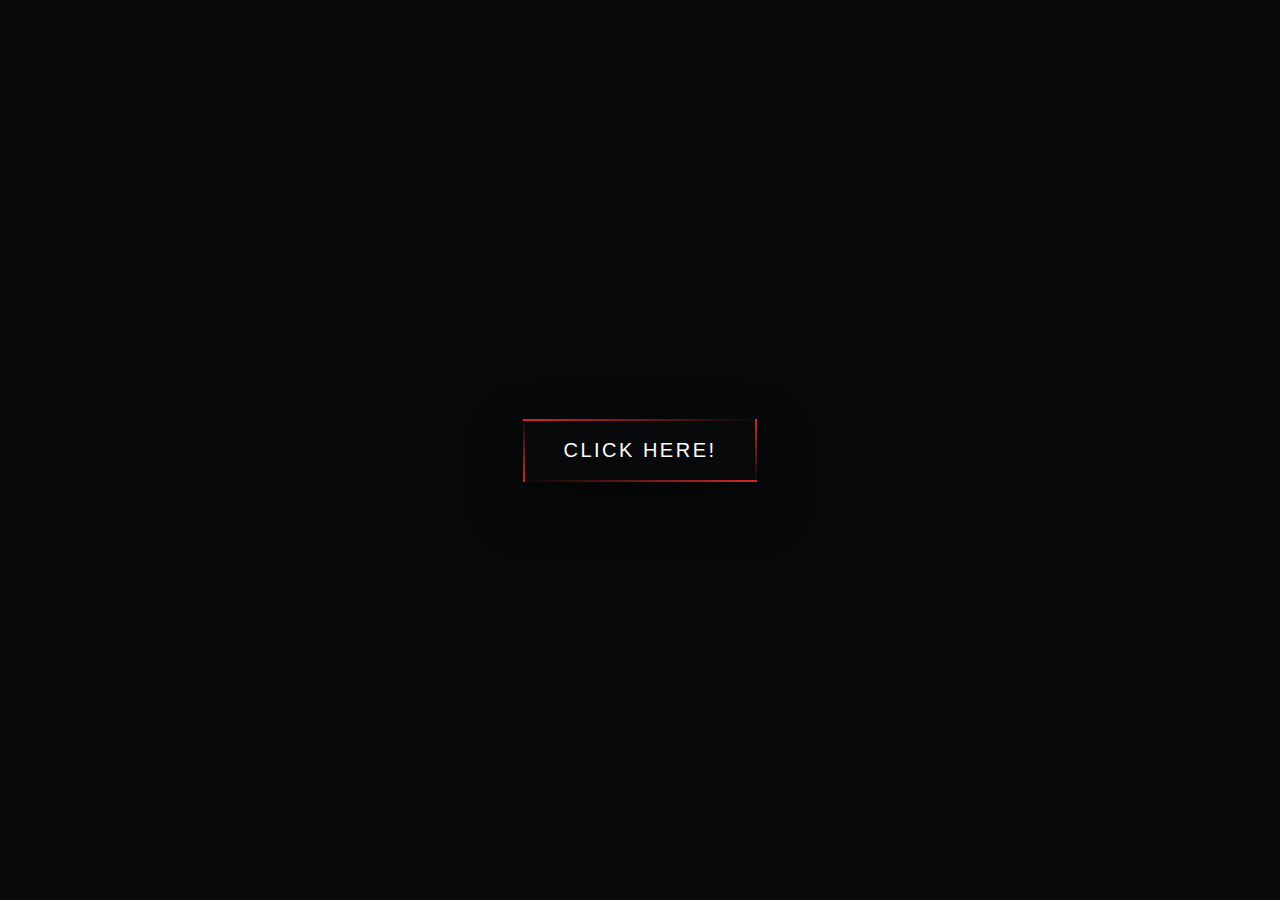
<file: index.html>
<!DOCTYPE html>
<html lang="en">
<head>
  <meta charset="UTF-8">
  <meta http-equiv="X-UA-Compatible" content="IE=edge">
  <meta name="viewport" content="width=device-width, initial-scale=1.0">
  <link rel="shortcut icon" type="image/png" href="./file/birthday.png"/>
  <title>Happy Birthday Đồng</title>
</head>
<body>
  <div class="container">
    <a href="./homepage.html" class="animated-button1">
      Click here!
      <span></span>
      <span></span>
      <span></span>
      <span></span>
    </a>
  </div>
</body>
<style>
  .container{
    width: 100vw;
    height: 100vh;
    background-color: #08090A;
    display: flex;
    align-items: center;
    justify-content: center;
  }
  html {
  height: 100%;
  -webkit-box-sizing: border-box;
          box-sizing: border-box;
}

body {
  min-height: 100%;
  position: relative;
  padding-bottom: 3rem;
  margin: 0;
  padding: 0;
  text-align: center;
  width: 100%;
  font-family: 'Lucida Sans', 'Lucida Sans Regular', 'Lucida Grande', 'Lucida Sans Unicode', Geneva, Verdana, sans-serif;
}

/*
 * Animated CSS button
 * Copyright Alexander Bodin 2019-09-07
 *
 * Useage: .class {@import button($button-size, $hue, $sat);}
 */
.animated-button {
  background: linear-gradient(-30deg, #0b1b3d 50%, #08142b 50%);
  padding: 20px 40px;
  margin: 12px;
  display: inline-block;
  -webkit-transform: translate(0%, 0%);
          transform: translate(0%, 0%);
  overflow: hidden;
  color: #d4e0f7;
  font-size: 20px;
  letter-spacing: 2.5px;
  text-align: center;
  text-transform: uppercase;
  text-decoration: none;
  -webkit-box-shadow: 0 20px 50px rgba(0, 0, 0, 0.5);
          box-shadow: 0 20px 50px rgba(0, 0, 0, 0.5);
}

.animated-button::before {
  content: '';
  position: absolute;
  top: 0px;
  left: 0px;
  width: 100%;
  height: 100%;
  background-color: #8592ad;
  opacity: 0;
  -webkit-transition: .2s opacity ease-in-out;
  transition: .2s opacity ease-in-out;
}

.animated-button:hover::before {
  opacity: 0.2;
}

.animated-button span {
  position: absolute;
}

.animated-button span:nth-child(1) {
  top: 0px;
  left: 0px;
  width: 100%;
  height: 2px;
  background: -webkit-gradient(linear, right top, left top, from(rgba(8, 20, 43, 0)), to(#2662d9));
  background: linear-gradient(to left, rgba(8, 20, 43, 0), #2662d9);
  -webkit-animation: 2s animateTop linear infinite;
          animation: 2s animateTop linear infinite;
}

@-webkit-keyframes animateTop {
  0% {
    -webkit-transform: translateX(100%);
            transform: translateX(100%);
  }
  100% {
    -webkit-transform: translateX(-100%);
            transform: translateX(-100%);
  }
}

@keyframes animateTop {
  0% {
    -webkit-transform: translateX(100%);
            transform: translateX(100%);
  }
  100% {
    -webkit-transform: translateX(-100%);
            transform: translateX(-100%);
  }
}

.animated-button span:nth-child(2) {
  top: 0px;
  right: 0px;
  height: 100%;
  width: 2px;
  background: -webkit-gradient(linear, left bottom, left top, from(rgba(8, 20, 43, 0)), to(#2662d9));
  background: linear-gradient(to top, rgba(8, 20, 43, 0), #2662d9);
  -webkit-animation: 2s animateRight linear -1s infinite;
          animation: 2s animateRight linear -1s infinite;
}

@-webkit-keyframes animateRight {
  0% {
    -webkit-transform: translateY(100%);
            transform: translateY(100%);
  }
  100% {
    -webkit-transform: translateY(-100%);
            transform: translateY(-100%);
  }
}

@keyframes animateRight {
  0% {
    -webkit-transform: translateY(100%);
            transform: translateY(100%);
  }
  100% {
    -webkit-transform: translateY(-100%);
            transform: translateY(-100%);
  }
}

.animated-button span:nth-child(3) {
  bottom: 0px;
  left: 0px;
  width: 100%;
  height: 2px;
  background: -webkit-gradient(linear, left top, right top, from(rgba(8, 20, 43, 0)), to(#2662d9));
  background: linear-gradient(to right, rgba(8, 20, 43, 0), #2662d9);
  -webkit-animation: 2s animateBottom linear infinite;
          animation: 2s animateBottom linear infinite;
}

@-webkit-keyframes animateBottom {
  0% {
    -webkit-transform: translateX(-100%);
            transform: translateX(-100%);
  }
  100% {
    -webkit-transform: translateX(100%);
            transform: translateX(100%);
  }
}

@keyframes animateBottom {
  0% {
    -webkit-transform: translateX(-100%);
            transform: translateX(-100%);
  }
  100% {
    -webkit-transform: translateX(100%);
            transform: translateX(100%);
  }
}

.animated-button span:nth-child(4) {
  top: 0px;
  left: 0px;
  height: 100%;
  width: 2px;
  background: -webkit-gradient(linear, left top, left bottom, from(rgba(8, 20, 43, 0)), to(#2662d9));
  background: linear-gradient(to bottom, rgba(8, 20, 43, 0), #2662d9);
  -webkit-animation: 2s animateLeft linear -1s infinite;
          animation: 2s animateLeft linear -1s infinite;
}

@-webkit-keyframes animateLeft {
  0% {
    -webkit-transform: translateY(-100%);
            transform: translateY(-100%);
  }
  100% {
    -webkit-transform: translateY(100%);
            transform: translateY(100%);
  }
}

@keyframes animateLeft {
  0% {
    -webkit-transform: translateY(-100%);
            transform: translateY(-100%);
  }
  100% {
    -webkit-transform: translateY(100%);
            transform: translateY(100%);
  }
}

.animated-button1 {
  padding: 20px 40px;
  margin: 12px;
  display: inline-block;
  -webkit-transform: translate(0%, 0%);
          transform: translate(0%, 0%);
  overflow: hidden;
  color: #FFFFFF;
  font-size: 20px;
  letter-spacing: 2.5px;
  text-align: center;
  text-transform: uppercase;
  text-decoration: none;
  -webkit-box-shadow: 0 20px 50px rgba(0, 0, 0, 0.5);
          box-shadow: 0 20px 50px rgba(0, 0, 0, 0.5);
}

.animated-button1::before {
  content: '';
  position: absolute;
  top: 0px;
  left: 0px;
  width: 100%;
  height: 100%;
  background-color: #ad8585;
  opacity: 0;
  -webkit-transition: .2s opacity ease-in-out;
  transition: .2s opacity ease-in-out;
}

.animated-button1:hover::before {
  opacity: 0.2;
}

.animated-button1 span {
  position: absolute;
}

.animated-button1 span:nth-child(1) {
  top: 0px;
  left: 0px;
  width: 100%;
  height: 2px;
  background: -webkit-gradient(linear, right top, left top, from(rgba(43, 8, 8, 0)), to(#d92626));
  background: linear-gradient(to left, rgba(43, 8, 8, 0), #d92626);
  -webkit-animation: 2s animateTop linear infinite;
          animation: 2s animateTop linear infinite;
}

@keyframes animateTop {
  0% {
    -webkit-transform: translateX(100%);
            transform: translateX(100%);
  }
  100% {
    -webkit-transform: translateX(-100%);
            transform: translateX(-100%);
  }
}

.animated-button1 span:nth-child(2) {
  top: 0px;
  right: 0px;
  height: 100%;
  width: 2px;
  background: -webkit-gradient(linear, left bottom, left top, from(rgba(43, 8, 8, 0)), to(#d92626));
  background: linear-gradient(to top, rgba(43, 8, 8, 0), #d92626);
  -webkit-animation: 2s animateRight linear -1s infinite;
          animation: 2s animateRight linear -1s infinite;
}

@keyframes animateRight {
  0% {
    -webkit-transform: translateY(100%);
            transform: translateY(100%);
  }
  100% {
    -webkit-transform: translateY(-100%);
            transform: translateY(-100%);
  }
}

.animated-button1 span:nth-child(3) {
  bottom: 0px;
  left: 0px;
  width: 100%;
  height: 2px;
  background: -webkit-gradient(linear, left top, right top, from(rgba(43, 8, 8, 0)), to(#d92626));
  background: linear-gradient(to right, rgba(43, 8, 8, 0), #d92626);
  -webkit-animation: 2s animateBottom linear infinite;
          animation: 2s animateBottom linear infinite;
}

@keyframes animateBottom {
  0% {
    -webkit-transform: translateX(-100%);
            transform: translateX(-100%);
  }
  100% {
    -webkit-transform: translateX(100%);
            transform: translateX(100%);
  }
}

.animated-button1 span:nth-child(4) {
  top: 0px;
  left: 0px;
  height: 100%;
  width: 2px;
  background: -webkit-gradient(linear, left top, left bottom, from(rgba(43, 8, 8, 0)), to(#d92626));
  background: linear-gradient(to bottom, rgba(43, 8, 8, 0), #d92626);
  -webkit-animation: 2s animateLeft linear -1s infinite;
          animation: 2s animateLeft linear -1s infinite;
}

@keyframes animateLeft {
  0% {
    -webkit-transform: translateY(-100%);
            transform: translateY(-100%);
  }
  100% {
    -webkit-transform: translateY(100%);
            transform: translateY(100%);
  }
}

.animated-button2 {
  background: linear-gradient(-30deg, #3d240b 50%, #2b1a08 50%);
  padding: 20px 40px;
  margin: 12px;
  display: inline-block;
  -webkit-transform: translate(0%, 0%);
          transform: translate(0%, 0%);
  overflow: hidden;
  color: #f7e6d4;
  font-size: 20px;
  letter-spacing: 2.5px;
  text-align: center;
  text-transform: uppercase;
  text-decoration: none;
  -webkit-box-shadow: 0 20px 50px rgba(0, 0, 0, 0.5);
          box-shadow: 0 20px 50px rgba(0, 0, 0, 0.5);
}

.animated-button2::before {
  content: '';
  position: absolute;
  top: 0px;
  left: 0px;
  width: 100%;
  height: 100%;
  background-color: #ad9985;
  opacity: 0;
  -webkit-transition: .2s opacity ease-in-out;
  transition: .2s opacity ease-in-out;
}

.animated-button2:hover::before {
  opacity: 0.2;
}

.animated-button2 span {
  position: absolute;
}

.animated-button2 span:nth-child(1) {
  top: 0px;
  left: 0px;
  width: 100%;
  height: 2px;
  background: -webkit-gradient(linear, right top, left top, from(rgba(43, 26, 8, 0)), to(#d98026));
  background: linear-gradient(to left, rgba(43, 26, 8, 0), #d98026);
  -webkit-animation: 2s animateTop linear infinite;
          animation: 2s animateTop linear infinite;
}

@keyframes animateTop {
  0% {
    -webkit-transform: translateX(100%);
            transform: translateX(100%);
  }
  100% {
    -webkit-transform: translateX(-100%);
            transform: translateX(-100%);
  }
}

.animated-button2 span:nth-child(2) {
  top: 0px;
  right: 0px;
  height: 100%;
  width: 2px;
  background: -webkit-gradient(linear, left bottom, left top, from(rgba(43, 26, 8, 0)), to(#d98026));
  background: linear-gradient(to top, rgba(43, 26, 8, 0), #d98026);
  -webkit-animation: 2s animateRight linear -1s infinite;
          animation: 2s animateRight linear -1s infinite;
}

@keyframes animateRight {
  0% {
    -webkit-transform: translateY(100%);
            transform: translateY(100%);
  }
  100% {
    -webkit-transform: translateY(-100%);
            transform: translateY(-100%);
  }
}

.animated-button2 span:nth-child(3) {
  bottom: 0px;
  left: 0px;
  width: 100%;
  height: 2px;
  background: -webkit-gradient(linear, left top, right top, from(rgba(43, 26, 8, 0)), to(#d98026));
  background: linear-gradient(to right, rgba(43, 26, 8, 0), #d98026);
  -webkit-animation: 2s animateBottom linear infinite;
          animation: 2s animateBottom linear infinite;
}

@keyframes animateBottom {
  0% {
    -webkit-transform: translateX(-100%);
            transform: translateX(-100%);
  }
  100% {
    -webkit-transform: translateX(100%);
            transform: translateX(100%);
  }
}

.animated-button2 span:nth-child(4) {
  top: 0px;
  left: 0px;
  height: 100%;
  width: 2px;
  background: -webkit-gradient(linear, left top, left bottom, from(rgba(43, 26, 8, 0)), to(#d98026));
  background: linear-gradient(to bottom, rgba(43, 26, 8, 0), #d98026);
  -webkit-animation: 2s animateLeft linear -1s infinite;
          animation: 2s animateLeft linear -1s infinite;
}

@keyframes animateLeft {
  0% {
    -webkit-transform: translateY(-100%);
            transform: translateY(-100%);
  }
  100% {
    -webkit-transform: translateY(100%);
            transform: translateY(100%);
  }
}

.animated-button3 {
  background: linear-gradient(-30deg, #3d3d0b 50%, #2b2b08 50%);
  padding: 20px 40px;
  margin: 12px;
  display: inline-block;
  -webkit-transform: translate(0%, 0%);
          transform: translate(0%, 0%);
  overflow: hidden;
  color: #f7f7d4;
  font-size: 20px;
  letter-spacing: 2.5px;
  text-align: center;
  text-transform: uppercase;
  text-decoration: none;
  -webkit-box-shadow: 0 20px 50px rgba(0, 0, 0, 0.5);
          box-shadow: 0 20px 50px rgba(0, 0, 0, 0.5);
}

.animated-button3::before {
  content: '';
  position: absolute;
  top: 0px;
  left: 0px;
  width: 100%;
  height: 100%;
  background-color: #adad85;
  opacity: 0;
  -webkit-transition: .2s opacity ease-in-out;
  transition: .2s opacity ease-in-out;
}

.animated-button3:hover::before {
  opacity: 0.2;
}

.animated-button3 span {
  position: absolute;
}

.animated-button3 span:nth-child(1) {
  top: 0px;
  left: 0px;
  width: 100%;
  height: 2px;
  background: -webkit-gradient(linear, right top, left top, from(rgba(43, 43, 8, 0)), to(#d9d926));
  background: linear-gradient(to left, rgba(43, 43, 8, 0), #d9d926);
  -webkit-animation: 2s animateTop linear infinite;
          animation: 2s animateTop linear infinite;
}

@keyframes animateTop {
  0% {
    -webkit-transform: translateX(100%);
            transform: translateX(100%);
  }
  100% {
    -webkit-transform: translateX(-100%);
            transform: translateX(-100%);
  }
}

.animated-button3 span:nth-child(2) {
  top: 0px;
  right: 0px;
  height: 100%;
  width: 2px;
  background: -webkit-gradient(linear, left bottom, left top, from(rgba(43, 43, 8, 0)), to(#d9d926));
  background: linear-gradient(to top, rgba(43, 43, 8, 0), #d9d926);
  -webkit-animation: 2s animateRight linear -1s infinite;
          animation: 2s animateRight linear -1s infinite;
}

@keyframes animateRight {
  0% {
    -webkit-transform: translateY(100%);
            transform: translateY(100%);
  }
  100% {
    -webkit-transform: translateY(-100%);
            transform: translateY(-100%);
  }
}

.animated-button3 span:nth-child(3) {
  bottom: 0px;
  left: 0px;
  width: 100%;
  height: 2px;
  background: -webkit-gradient(linear, left top, right top, from(rgba(43, 43, 8, 0)), to(#d9d926));
  background: linear-gradient(to right, rgba(43, 43, 8, 0), #d9d926);
  -webkit-animation: 2s animateBottom linear infinite;
          animation: 2s animateBottom linear infinite;
}

@keyframes animateBottom {
  0% {
    -webkit-transform: translateX(-100%);
            transform: translateX(-100%);
  }
  100% {
    -webkit-transform: translateX(100%);
            transform: translateX(100%);
  }
}

.animated-button3 span:nth-child(4) {
  top: 0px;
  left: 0px;
  height: 100%;
  width: 2px;
  background: -webkit-gradient(linear, left top, left bottom, from(rgba(43, 43, 8, 0)), to(#d9d926));
  background: linear-gradient(to bottom, rgba(43, 43, 8, 0), #d9d926);
  -webkit-animation: 2s animateLeft linear -1s infinite;
          animation: 2s animateLeft linear -1s infinite;
}

@keyframes animateLeft {
  0% {
    -webkit-transform: translateY(-100%);
            transform: translateY(-100%);
  }
  100% {
    -webkit-transform: translateY(100%);
            transform: translateY(100%);
  }
}

.animated-button4 {
  background: linear-gradient(-30deg, #243d0b 50%, #1a2b08 50%);
  padding: 20px 40px;
  margin: 12px;
  display: inline-block;
  -webkit-transform: translate(0%, 0%);
          transform: translate(0%, 0%);
  overflow: hidden;
  color: #e6f7d4;
  font-size: 20px;
  letter-spacing: 2.5px;
  text-align: center;
  text-transform: uppercase;
  text-decoration: none;
  -webkit-box-shadow: 0 20px 50px rgba(0, 0, 0, 0.5);
          box-shadow: 0 20px 50px rgba(0, 0, 0, 0.5);
}

.animated-button4::before {
  content: '';
  position: absolute;
  top: 0px;
  left: 0px;
  width: 100%;
  height: 100%;
  background-color: #99ad85;
  opacity: 0;
  -webkit-transition: .2s opacity ease-in-out;
  transition: .2s opacity ease-in-out;
}

.animated-button4:hover::before {
  opacity: 0.2;
}

.animated-button4 span {
  position: absolute;
}

.animated-button4 span:nth-child(1) {
  top: 0px;
  left: 0px;
  width: 100%;
  height: 2px;
  background: -webkit-gradient(linear, right top, left top, from(rgba(26, 43, 8, 0)), to(#80d926));
  background: linear-gradient(to left, rgba(26, 43, 8, 0), #80d926);
  -webkit-animation: 2s animateTop linear infinite;
          animation: 2s animateTop linear infinite;
}

@keyframes animateTop {
  0% {
    -webkit-transform: translateX(100%);
            transform: translateX(100%);
  }
  100% {
    -webkit-transform: translateX(-100%);
            transform: translateX(-100%);
  }
}

.animated-button4 span:nth-child(2) {
  top: 0px;
  right: 0px;
  height: 100%;
  width: 2px;
  background: -webkit-gradient(linear, left bottom, left top, from(rgba(26, 43, 8, 0)), to(#80d926));
  background: linear-gradient(to top, rgba(26, 43, 8, 0), #80d926);
  -webkit-animation: 2s animateRight linear -1s infinite;
          animation: 2s animateRight linear -1s infinite;
}

@keyframes animateRight {
  0% {
    -webkit-transform: translateY(100%);
            transform: translateY(100%);
  }
  100% {
    -webkit-transform: translateY(-100%);
            transform: translateY(-100%);
  }
}

.animated-button4 span:nth-child(3) {
  bottom: 0px;
  left: 0px;
  width: 100%;
  height: 2px;
  background: -webkit-gradient(linear, left top, right top, from(rgba(26, 43, 8, 0)), to(#80d926));
  background: linear-gradient(to right, rgba(26, 43, 8, 0), #80d926);
  -webkit-animation: 2s animateBottom linear infinite;
          animation: 2s animateBottom linear infinite;
}

@keyframes animateBottom {
  0% {
    -webkit-transform: translateX(-100%);
            transform: translateX(-100%);
  }
  100% {
    -webkit-transform: translateX(100%);
            transform: translateX(100%);
  }
}

.animated-button4 span:nth-child(4) {
  top: 0px;
  left: 0px;
  height: 100%;
  width: 2px;
  background: -webkit-gradient(linear, left top, left bottom, from(rgba(26, 43, 8, 0)), to(#80d926));
  background: linear-gradient(to bottom, rgba(26, 43, 8, 0), #80d926);
  -webkit-animation: 2s animateLeft linear -1s infinite;
          animation: 2s animateLeft linear -1s infinite;
}

@keyframes animateLeft {
  0% {
    -webkit-transform: translateY(-100%);
            transform: translateY(-100%);
  }
  100% {
    -webkit-transform: translateY(100%);
            transform: translateY(100%);
  }
}

.animated-button5 {
  background: linear-gradient(-30deg, #0b3d0b 50%, #082b08 50%);
  padding: 20px 40px;
  margin: 12px;
  display: inline-block;
  -webkit-transform: translate(0%, 0%);
          transform: translate(0%, 0%);
  overflow: hidden;
  color: #d4f7d4;
  font-size: 20px;
  letter-spacing: 2.5px;
  text-align: center;
  text-transform: uppercase;
  text-decoration: none;
  -webkit-box-shadow: 0 20px 50px rgba(0, 0, 0, 0.5);
          box-shadow: 0 20px 50px rgba(0, 0, 0, 0.5);
}

.animated-button5::before {
  content: '';
  position: absolute;
  top: 0px;
  left: 0px;
  width: 100%;
  height: 100%;
  background-color: #85ad85;
  opacity: 0;
  -webkit-transition: .2s opacity ease-in-out;
  transition: .2s opacity ease-in-out;
}

.animated-button5:hover::before {
  opacity: 0.2;
}

.animated-button5 span {
  position: absolute;
}

.animated-button5 span:nth-child(1) {
  top: 0px;
  left: 0px;
  width: 100%;
  height: 2px;
  background: -webkit-gradient(linear, right top, left top, from(rgba(8, 43, 8, 0)), to(#26d926));
  background: linear-gradient(to left, rgba(8, 43, 8, 0), #26d926);
  -webkit-animation: 2s animateTop linear infinite;
          animation: 2s animateTop linear infinite;
}

@keyframes animateTop {
  0% {
    -webkit-transform: translateX(100%);
            transform: translateX(100%);
  }
  100% {
    -webkit-transform: translateX(-100%);
            transform: translateX(-100%);
  }
}

.animated-button5 span:nth-child(2) {
  top: 0px;
  right: 0px;
  height: 100%;
  width: 2px;
  background: -webkit-gradient(linear, left bottom, left top, from(rgba(8, 43, 8, 0)), to(#26d926));
  background: linear-gradient(to top, rgba(8, 43, 8, 0), #26d926);
  -webkit-animation: 2s animateRight linear -1s infinite;
          animation: 2s animateRight linear -1s infinite;
}

@keyframes animateRight {
  0% {
    -webkit-transform: translateY(100%);
            transform: translateY(100%);
  }
  100% {
    -webkit-transform: translateY(-100%);
            transform: translateY(-100%);
  }
}

.animated-button5 span:nth-child(3) {
  bottom: 0px;
  left: 0px;
  width: 100%;
  height: 2px;
  background: -webkit-gradient(linear, left top, right top, from(rgba(8, 43, 8, 0)), to(#26d926));
  background: linear-gradient(to right, rgba(8, 43, 8, 0), #26d926);
  -webkit-animation: 2s animateBottom linear infinite;
          animation: 2s animateBottom linear infinite;
}

@keyframes animateBottom {
  0% {
    -webkit-transform: translateX(-100%);
            transform: translateX(-100%);
  }
  100% {
    -webkit-transform: translateX(100%);
            transform: translateX(100%);
  }
}

.animated-button5 span:nth-child(4) {
  top: 0px;
  left: 0px;
  height: 100%;
  width: 2px;
  background: -webkit-gradient(linear, left top, left bottom, from(rgba(8, 43, 8, 0)), to(#26d926));
  background: linear-gradient(to bottom, rgba(8, 43, 8, 0), #26d926);
  -webkit-animation: 2s animateLeft linear -1s infinite;
          animation: 2s animateLeft linear -1s infinite;
}

@keyframes animateLeft {
  0% {
    -webkit-transform: translateY(-100%);
            transform: translateY(-100%);
  }
  100% {
    -webkit-transform: translateY(100%);
            transform: translateY(100%);
  }
}

.animated-button6 {
  background: linear-gradient(-30deg, #0b3d24 50%, #082b1a 50%);
  padding: 20px 40px;
  margin: 12px;
  display: inline-block;
  -webkit-transform: translate(0%, 0%);
          transform: translate(0%, 0%);
  overflow: hidden;
  color: #d4f7e6;
  font-size: 20px;
  letter-spacing: 2.5px;
  text-align: center;
  text-transform: uppercase;
  text-decoration: none;
  -webkit-box-shadow: 0 20px 50px rgba(0, 0, 0, 0.5);
          box-shadow: 0 20px 50px rgba(0, 0, 0, 0.5);
}

.animated-button6::before {
  content: '';
  position: absolute;
  top: 0px;
  left: 0px;
  width: 100%;
  height: 100%;
  background-color: #85ad99;
  opacity: 0;
  -webkit-transition: .2s opacity ease-in-out;
  transition: .2s opacity ease-in-out;
}

.animated-button6:hover::before {
  opacity: 0.2;
}

.animated-button6 span {
  position: absolute;
}

.animated-button6 span:nth-child(1) {
  top: 0px;
  left: 0px;
  width: 100%;
  height: 2px;
  background: -webkit-gradient(linear, right top, left top, from(rgba(8, 43, 26, 0)), to(#26d980));
  background: linear-gradient(to left, rgba(8, 43, 26, 0), #26d980);
  -webkit-animation: 2s animateTop linear infinite;
          animation: 2s animateTop linear infinite;
}

@keyframes animateTop {
  0% {
    -webkit-transform: translateX(100%);
            transform: translateX(100%);
  }
  100% {
    -webkit-transform: translateX(-100%);
            transform: translateX(-100%);
  }
}

.animated-button6 span:nth-child(2) {
  top: 0px;
  right: 0px;
  height: 100%;
  width: 2px;
  background: -webkit-gradient(linear, left bottom, left top, from(rgba(8, 43, 26, 0)), to(#26d980));
  background: linear-gradient(to top, rgba(8, 43, 26, 0), #26d980);
  -webkit-animation: 2s animateRight linear -1s infinite;
          animation: 2s animateRight linear -1s infinite;
}

@keyframes animateRight {
  0% {
    -webkit-transform: translateY(100%);
            transform: translateY(100%);
  }
  100% {
    -webkit-transform: translateY(-100%);
            transform: translateY(-100%);
  }
}

.animated-button6 span:nth-child(3) {
  bottom: 0px;
  left: 0px;
  width: 100%;
  height: 2px;
  background: -webkit-gradient(linear, left top, right top, from(rgba(8, 43, 26, 0)), to(#26d980));
  background: linear-gradient(to right, rgba(8, 43, 26, 0), #26d980);
  -webkit-animation: 2s animateBottom linear infinite;
          animation: 2s animateBottom linear infinite;
}

@keyframes animateBottom {
  0% {
    -webkit-transform: translateX(-100%);
            transform: translateX(-100%);
  }
  100% {
    -webkit-transform: translateX(100%);
            transform: translateX(100%);
  }
}

.animated-button6 span:nth-child(4) {
  top: 0px;
  left: 0px;
  height: 100%;
  width: 2px;
  background: -webkit-gradient(linear, left top, left bottom, from(rgba(8, 43, 26, 0)), to(#26d980));
  background: linear-gradient(to bottom, rgba(8, 43, 26, 0), #26d980);
  -webkit-animation: 2s animateLeft linear -1s infinite;
          animation: 2s animateLeft linear -1s infinite;
}

@keyframes animateLeft {
  0% {
    -webkit-transform: translateY(-100%);
            transform: translateY(-100%);
  }
  100% {
    -webkit-transform: translateY(100%);
            transform: translateY(100%);
  }
}

.animated-button7 {
  background: linear-gradient(-30deg, #0b3d3d 50%, #082b2b 50%);
  padding: 20px 40px;
  margin: 12px;
  display: inline-block;
  -webkit-transform: translate(0%, 0%);
          transform: translate(0%, 0%);
  overflow: hidden;
  color: #d4f7f7;
  font-size: 20px;
  letter-spacing: 2.5px;
  text-align: center;
  text-transform: uppercase;
  text-decoration: none;
  -webkit-box-shadow: 0 20px 50px rgba(0, 0, 0, 0.5);
          box-shadow: 0 20px 50px rgba(0, 0, 0, 0.5);
}

.animated-button7::before {
  content: '';
  position: absolute;
  top: 0px;
  left: 0px;
  width: 100%;
  height: 100%;
  background-color: #85adad;
  opacity: 0;
  -webkit-transition: .2s opacity ease-in-out;
  transition: .2s opacity ease-in-out;
}

.animated-button7:hover::before {
  opacity: 0.2;
}

.animated-button7 span {
  position: absolute;
}

.animated-button7 span:nth-child(1) {
  top: 0px;
  left: 0px;
  width: 100%;
  height: 2px;
  background: -webkit-gradient(linear, right top, left top, from(rgba(8, 43, 43, 0)), to(#26d9d9));
  background: linear-gradient(to left, rgba(8, 43, 43, 0), #26d9d9);
  -webkit-animation: 2s animateTop linear infinite;
          animation: 2s animateTop linear infinite;
}

@keyframes animateTop {
  0% {
    -webkit-transform: translateX(100%);
            transform: translateX(100%);
  }
  100% {
    -webkit-transform: translateX(-100%);
            transform: translateX(-100%);
  }
}

.animated-button7 span:nth-child(2) {
  top: 0px;
  right: 0px;
  height: 100%;
  width: 2px;
  background: -webkit-gradient(linear, left bottom, left top, from(rgba(8, 43, 43, 0)), to(#26d9d9));
  background: linear-gradient(to top, rgba(8, 43, 43, 0), #26d9d9);
  -webkit-animation: 2s animateRight linear -1s infinite;
          animation: 2s animateRight linear -1s infinite;
}

@keyframes animateRight {
  0% {
    -webkit-transform: translateY(100%);
            transform: translateY(100%);
  }
  100% {
    -webkit-transform: translateY(-100%);
            transform: translateY(-100%);
  }
}

.animated-button7 span:nth-child(3) {
  bottom: 0px;
  left: 0px;
  width: 100%;
  height: 2px;
  background: -webkit-gradient(linear, left top, right top, from(rgba(8, 43, 43, 0)), to(#26d9d9));
  background: linear-gradient(to right, rgba(8, 43, 43, 0), #26d9d9);
  -webkit-animation: 2s animateBottom linear infinite;
          animation: 2s animateBottom linear infinite;
}

@keyframes animateBottom {
  0% {
    -webkit-transform: translateX(-100%);
            transform: translateX(-100%);
  }
  100% {
    -webkit-transform: translateX(100%);
            transform: translateX(100%);
  }
}

.animated-button7 span:nth-child(4) {
  top: 0px;
  left: 0px;
  height: 100%;
  width: 2px;
  background: -webkit-gradient(linear, left top, left bottom, from(rgba(8, 43, 43, 0)), to(#26d9d9));
  background: linear-gradient(to bottom, rgba(8, 43, 43, 0), #26d9d9);
  -webkit-animation: 2s animateLeft linear -1s infinite;
          animation: 2s animateLeft linear -1s infinite;
}

@keyframes animateLeft {
  0% {
    -webkit-transform: translateY(-100%);
            transform: translateY(-100%);
  }
  100% {
    -webkit-transform: translateY(100%);
            transform: translateY(100%);
  }
}

.animated-button8 {
  background: linear-gradient(-30deg, #0b243d 50%, #081a2b 50%);
  padding: 20px 40px;
  margin: 12px;
  display: inline-block;
  -webkit-transform: translate(0%, 0%);
          transform: translate(0%, 0%);
  overflow: hidden;
  color: #d4e6f7;
  font-size: 20px;
  letter-spacing: 2.5px;
  text-align: center;
  text-transform: uppercase;
  text-decoration: none;
  -webkit-box-shadow: 0 20px 50px rgba(0, 0, 0, 0.5);
          box-shadow: 0 20px 50px rgba(0, 0, 0, 0.5);
}

.animated-button8::before {
  content: '';
  position: absolute;
  top: 0px;
  left: 0px;
  width: 100%;
  height: 100%;
  background-color: #8599ad;
  opacity: 0;
  -webkit-transition: .2s opacity ease-in-out;
  transition: .2s opacity ease-in-out;
}

.animated-button8:hover::before {
  opacity: 0.2;
}

.animated-button8 span {
  position: absolute;
}

.animated-button8 span:nth-child(1) {
  top: 0px;
  left: 0px;
  width: 100%;
  height: 2px;
  background: -webkit-gradient(linear, right top, left top, from(rgba(8, 26, 43, 0)), to(#2680d9));
  background: linear-gradient(to left, rgba(8, 26, 43, 0), #2680d9);
  -webkit-animation: 2s animateTop linear infinite;
          animation: 2s animateTop linear infinite;
}

@keyframes animateTop {
  0% {
    -webkit-transform: translateX(100%);
            transform: translateX(100%);
  }
  100% {
    -webkit-transform: translateX(-100%);
            transform: translateX(-100%);
  }
}

.animated-button8 span:nth-child(2) {
  top: 0px;
  right: 0px;
  height: 100%;
  width: 2px;
  background: -webkit-gradient(linear, left bottom, left top, from(rgba(8, 26, 43, 0)), to(#2680d9));
  background: linear-gradient(to top, rgba(8, 26, 43, 0), #2680d9);
  -webkit-animation: 2s animateRight linear -1s infinite;
          animation: 2s animateRight linear -1s infinite;
}

@keyframes animateRight {
  0% {
    -webkit-transform: translateY(100%);
            transform: translateY(100%);
  }
  100% {
    -webkit-transform: translateY(-100%);
            transform: translateY(-100%);
  }
}

.animated-button8 span:nth-child(3) {
  bottom: 0px;
  left: 0px;
  width: 100%;
  height: 2px;
  background: -webkit-gradient(linear, left top, right top, from(rgba(8, 26, 43, 0)), to(#2680d9));
  background: linear-gradient(to right, rgba(8, 26, 43, 0), #2680d9);
  -webkit-animation: 2s animateBottom linear infinite;
          animation: 2s animateBottom linear infinite;
}

@keyframes animateBottom {
  0% {
    -webkit-transform: translateX(-100%);
            transform: translateX(-100%);
  }
  100% {
    -webkit-transform: translateX(100%);
            transform: translateX(100%);
  }
}

.animated-button8 span:nth-child(4) {
  top: 0px;
  left: 0px;
  height: 100%;
  width: 2px;
  background: -webkit-gradient(linear, left top, left bottom, from(rgba(8, 26, 43, 0)), to(#2680d9));
  background: linear-gradient(to bottom, rgba(8, 26, 43, 0), #2680d9);
  -webkit-animation: 2s animateLeft linear -1s infinite;
          animation: 2s animateLeft linear -1s infinite;
}

@keyframes animateLeft {
  0% {
    -webkit-transform: translateY(-100%);
            transform: translateY(-100%);
  }
  100% {
    -webkit-transform: translateY(100%);
            transform: translateY(100%);
  }
}

.animated-button9 {
  background: linear-gradient(-30deg, #0b0b3d 50%, #08082b 50%);
  padding: 20px 40px;
  margin: 12px;
  display: inline-block;
  -webkit-transform: translate(0%, 0%);
          transform: translate(0%, 0%);
  overflow: hidden;
  color: #d4d4f7;
  font-size: 20px;
  letter-spacing: 2.5px;
  text-align: center;
  text-transform: uppercase;
  text-decoration: none;
  -webkit-box-shadow: 0 20px 50px rgba(0, 0, 0, 0.5);
          box-shadow: 0 20px 50px rgba(0, 0, 0, 0.5);
}

.animated-button9::before {
  content: '';
  position: absolute;
  top: 0px;
  left: 0px;
  width: 100%;
  height: 100%;
  background-color: #8585ad;
  opacity: 0;
  -webkit-transition: .2s opacity ease-in-out;
  transition: .2s opacity ease-in-out;
}

.animated-button9:hover::before {
  opacity: 0.2;
}

.animated-button9 span {
  position: absolute;
}

.animated-button9 span:nth-child(1) {
  top: 0px;
  left: 0px;
  width: 100%;
  height: 2px;
  background: -webkit-gradient(linear, right top, left top, from(rgba(8, 8, 43, 0)), to(#2626d9));
  background: linear-gradient(to left, rgba(8, 8, 43, 0), #2626d9);
  -webkit-animation: 2s animateTop linear infinite;
          animation: 2s animateTop linear infinite;
}

@keyframes animateTop {
  0% {
    -webkit-transform: translateX(100%);
            transform: translateX(100%);
  }
  100% {
    -webkit-transform: translateX(-100%);
            transform: translateX(-100%);
  }
}

.animated-button9 span:nth-child(2) {
  top: 0px;
  right: 0px;
  height: 100%;
  width: 2px;
  background: -webkit-gradient(linear, left bottom, left top, from(rgba(8, 8, 43, 0)), to(#2626d9));
  background: linear-gradient(to top, rgba(8, 8, 43, 0), #2626d9);
  -webkit-animation: 2s animateRight linear -1s infinite;
          animation: 2s animateRight linear -1s infinite;
}

@keyframes animateRight {
  0% {
    -webkit-transform: translateY(100%);
            transform: translateY(100%);
  }
  100% {
    -webkit-transform: translateY(-100%);
            transform: translateY(-100%);
  }
}

.animated-button9 span:nth-child(3) {
  bottom: 0px;
  left: 0px;
  width: 100%;
  height: 2px;
  background: -webkit-gradient(linear, left top, right top, from(rgba(8, 8, 43, 0)), to(#2626d9));
  background: linear-gradient(to right, rgba(8, 8, 43, 0), #2626d9);
  -webkit-animation: 2s animateBottom linear infinite;
          animation: 2s animateBottom linear infinite;
}

@keyframes animateBottom {
  0% {
    -webkit-transform: translateX(-100%);
            transform: translateX(-100%);
  }
  100% {
    -webkit-transform: translateX(100%);
            transform: translateX(100%);
  }
}

.animated-button9 span:nth-child(4) {
  top: 0px;
  left: 0px;
  height: 100%;
  width: 2px;
  background: -webkit-gradient(linear, left top, left bottom, from(rgba(8, 8, 43, 0)), to(#2626d9));
  background: linear-gradient(to bottom, rgba(8, 8, 43, 0), #2626d9);
  -webkit-animation: 2s animateLeft linear -1s infinite;
          animation: 2s animateLeft linear -1s infinite;
}

@keyframes animateLeft {
  0% {
    -webkit-transform: translateY(-100%);
            transform: translateY(-100%);
  }
  100% {
    -webkit-transform: translateY(100%);
            transform: translateY(100%);
  }
}

.animated-button10 {
  background: linear-gradient(-30deg, #240b3d 50%, #1a082b 50%);
  padding: 20px 40px;
  margin: 12px;
  display: inline-block;
  -webkit-transform: translate(0%, 0%);
          transform: translate(0%, 0%);
  overflow: hidden;
  color: #e6d4f7;
  font-size: 20px;
  letter-spacing: 2.5px;
  text-align: center;
  text-transform: uppercase;
  text-decoration: none;
  -webkit-box-shadow: 0 20px 50px rgba(0, 0, 0, 0.5);
          box-shadow: 0 20px 50px rgba(0, 0, 0, 0.5);
}

.animated-button10::before {
  content: '';
  position: absolute;
  top: 0px;
  left: 0px;
  width: 100%;
  height: 100%;
  background-color: #9985ad;
  opacity: 0;
  -webkit-transition: .2s opacity ease-in-out;
  transition: .2s opacity ease-in-out;
}

.animated-button10:hover::before {
  opacity: 0.2;
}

.animated-button10 span {
  position: absolute;
}

.animated-button10 span:nth-child(1) {
  top: 0px;
  left: 0px;
  width: 100%;
  height: 2px;
  background: -webkit-gradient(linear, right top, left top, from(rgba(26, 8, 43, 0)), to(#8026d9));
  background: linear-gradient(to left, rgba(26, 8, 43, 0), #8026d9);
  -webkit-animation: 2s animateTop linear infinite;
          animation: 2s animateTop linear infinite;
}

@keyframes animateTop {
  0% {
    -webkit-transform: translateX(100%);
            transform: translateX(100%);
  }
  100% {
    -webkit-transform: translateX(-100%);
            transform: translateX(-100%);
  }
}

.animated-button10 span:nth-child(2) {
  top: 0px;
  right: 0px;
  height: 100%;
  width: 2px;
  background: -webkit-gradient(linear, left bottom, left top, from(rgba(26, 8, 43, 0)), to(#8026d9));
  background: linear-gradient(to top, rgba(26, 8, 43, 0), #8026d9);
  -webkit-animation: 2s animateRight linear -1s infinite;
          animation: 2s animateRight linear -1s infinite;
}

@keyframes animateRight {
  0% {
    -webkit-transform: translateY(100%);
            transform: translateY(100%);
  }
  100% {
    -webkit-transform: translateY(-100%);
            transform: translateY(-100%);
  }
}

.animated-button10 span:nth-child(3) {
  bottom: 0px;
  left: 0px;
  width: 100%;
  height: 2px;
  background: -webkit-gradient(linear, left top, right top, from(rgba(26, 8, 43, 0)), to(#8026d9));
  background: linear-gradient(to right, rgba(26, 8, 43, 0), #8026d9);
  -webkit-animation: 2s animateBottom linear infinite;
          animation: 2s animateBottom linear infinite;
}

@keyframes animateBottom {
  0% {
    -webkit-transform: translateX(-100%);
            transform: translateX(-100%);
  }
  100% {
    -webkit-transform: translateX(100%);
            transform: translateX(100%);
  }
}

.animated-button10 span:nth-child(4) {
  top: 0px;
  left: 0px;
  height: 100%;
  width: 2px;
  background: -webkit-gradient(linear, left top, left bottom, from(rgba(26, 8, 43, 0)), to(#8026d9));
  background: linear-gradient(to bottom, rgba(26, 8, 43, 0), #8026d9);
  -webkit-animation: 2s animateLeft linear -1s infinite;
          animation: 2s animateLeft linear -1s infinite;
}

@keyframes animateLeft {
  0% {
    -webkit-transform: translateY(-100%);
            transform: translateY(-100%);
  }
  100% {
    -webkit-transform: translateY(100%);
            transform: translateY(100%);
  }
}

.animated-button11 {
  background: linear-gradient(-30deg, #3d0b3d 50%, #2b082b 50%);
  padding: 20px 40px;
  margin: 12px;
  display: inline-block;
  -webkit-transform: translate(0%, 0%);
          transform: translate(0%, 0%);
  overflow: hidden;
  color: #f7d4f7;
  font-size: 20px;
  letter-spacing: 2.5px;
  text-align: center;
  text-transform: uppercase;
  text-decoration: none;
  -webkit-box-shadow: 0 20px 50px rgba(0, 0, 0, 0.5);
          box-shadow: 0 20px 50px rgba(0, 0, 0, 0.5);
}

.animated-button11::before {
  content: '';
  position: absolute;
  top: 0px;
  left: 0px;
  width: 100%;
  height: 100%;
  background-color: #ad85ad;
  opacity: 0;
  -webkit-transition: .2s opacity ease-in-out;
  transition: .2s opacity ease-in-out;
}

.animated-button11:hover::before {
  opacity: 0.2;
}

.animated-button11 span {
  position: absolute;
}

.animated-button11 span:nth-child(1) {
  top: 0px;
  left: 0px;
  width: 100%;
  height: 2px;
  background: -webkit-gradient(linear, right top, left top, from(rgba(43, 8, 43, 0)), to(#d926d9));
  background: linear-gradient(to left, rgba(43, 8, 43, 0), #d926d9);
  -webkit-animation: 2s animateTop linear infinite;
          animation: 2s animateTop linear infinite;
}

@keyframes animateTop {
  0% {
    -webkit-transform: translateX(100%);
            transform: translateX(100%);
  }
  100% {
    -webkit-transform: translateX(-100%);
            transform: translateX(-100%);
  }
}

.animated-button11 span:nth-child(2) {
  top: 0px;
  right: 0px;
  height: 100%;
  width: 2px;
  background: -webkit-gradient(linear, left bottom, left top, from(rgba(43, 8, 43, 0)), to(#d926d9));
  background: linear-gradient(to top, rgba(43, 8, 43, 0), #d926d9);
  -webkit-animation: 2s animateRight linear -1s infinite;
          animation: 2s animateRight linear -1s infinite;
}

@keyframes animateRight {
  0% {
    -webkit-transform: translateY(100%);
            transform: translateY(100%);
  }
  100% {
    -webkit-transform: translateY(-100%);
            transform: translateY(-100%);
  }
}

.animated-button11 span:nth-child(3) {
  bottom: 0px;
  left: 0px;
  width: 100%;
  height: 2px;
  background: -webkit-gradient(linear, left top, right top, from(rgba(43, 8, 43, 0)), to(#d926d9));
  background: linear-gradient(to right, rgba(43, 8, 43, 0), #d926d9);
  -webkit-animation: 2s animateBottom linear infinite;
          animation: 2s animateBottom linear infinite;
}

@keyframes animateBottom {
  0% {
    -webkit-transform: translateX(-100%);
            transform: translateX(-100%);
  }
  100% {
    -webkit-transform: translateX(100%);
            transform: translateX(100%);
  }
}

.animated-button11 span:nth-child(4) {
  top: 0px;
  left: 0px;
  height: 100%;
  width: 2px;
  background: -webkit-gradient(linear, left top, left bottom, from(rgba(43, 8, 43, 0)), to(#d926d9));
  background: linear-gradient(to bottom, rgba(43, 8, 43, 0), #d926d9);
  -webkit-animation: 2s animateLeft linear -1s infinite;
          animation: 2s animateLeft linear -1s infinite;
}

@keyframes animateLeft {
  0% {
    -webkit-transform: translateY(-100%);
            transform: translateY(-100%);
  }
  100% {
    -webkit-transform: translateY(100%);
            transform: translateY(100%);
  }
}

.animated-button12 {
  background: linear-gradient(-30deg, #3d0b24 50%, #2b081a 50%);
  padding: 20px 40px;
  margin: 12px;
  display: inline-block;
  -webkit-transform: translate(0%, 0%);
          transform: translate(0%, 0%);
  overflow: hidden;
  color: #f7d4e6;
  font-size: 20px;
  letter-spacing: 2.5px;
  text-align: center;
  text-transform: uppercase;
  text-decoration: none;
  -webkit-box-shadow: 0 20px 50px rgba(0, 0, 0, 0.5);
          box-shadow: 0 20px 50px rgba(0, 0, 0, 0.5);
}

.animated-button12::before {
  content: '';
  position: absolute;
  top: 0px;
  left: 0px;
  width: 100%;
  height: 100%;
  background-color: #ad8599;
  opacity: 0;
  -webkit-transition: .2s opacity ease-in-out;
  transition: .2s opacity ease-in-out;
}

.animated-button12:hover::before {
  opacity: 0.2;
}

.animated-button12 span {
  position: absolute;
}

.animated-button12 span:nth-child(1) {
  top: 0px;
  left: 0px;
  width: 100%;
  height: 2px;
  background: -webkit-gradient(linear, right top, left top, from(rgba(43, 8, 26, 0)), to(#d92680));
  background: linear-gradient(to left, rgba(43, 8, 26, 0), #d92680);
  -webkit-animation: 2s animateTop linear infinite;
          animation: 2s animateTop linear infinite;
}

@keyframes animateTop {
  0% {
    -webkit-transform: translateX(100%);
            transform: translateX(100%);
  }
  100% {
    -webkit-transform: translateX(-100%);
            transform: translateX(-100%);
  }
}

.animated-button12 span:nth-child(2) {
  top: 0px;
  right: 0px;
  height: 100%;
  width: 2px;
  background: -webkit-gradient(linear, left bottom, left top, from(rgba(43, 8, 26, 0)), to(#d92680));
  background: linear-gradient(to top, rgba(43, 8, 26, 0), #d92680);
  -webkit-animation: 2s animateRight linear -1s infinite;
          animation: 2s animateRight linear -1s infinite;
}

@keyframes animateRight {
  0% {
    -webkit-transform: translateY(100%);
            transform: translateY(100%);
  }
  100% {
    -webkit-transform: translateY(-100%);
            transform: translateY(-100%);
  }
}

.animated-button12 span:nth-child(3) {
  bottom: 0px;
  left: 0px;
  width: 100%;
  height: 2px;
  background: -webkit-gradient(linear, left top, right top, from(rgba(43, 8, 26, 0)), to(#d92680));
  background: linear-gradient(to right, rgba(43, 8, 26, 0), #d92680);
  -webkit-animation: 2s animateBottom linear infinite;
          animation: 2s animateBottom linear infinite;
}

@keyframes animateBottom {
  0% {
    -webkit-transform: translateX(-100%);
            transform: translateX(-100%);
  }
  100% {
    -webkit-transform: translateX(100%);
            transform: translateX(100%);
  }
}

.animated-button12 span:nth-child(4) {
  top: 0px;
  left: 0px;
  height: 100%;
  width: 2px;
  background: -webkit-gradient(linear, left top, left bottom, from(rgba(43, 8, 26, 0)), to(#d92680));
  background: linear-gradient(to bottom, rgba(43, 8, 26, 0), #d92680);
  -webkit-animation: 2s animateLeft linear -1s infinite;
          animation: 2s animateLeft linear -1s infinite;
}

@keyframes animateLeft {
  0% {
    -webkit-transform: translateY(-100%);
            transform: translateY(-100%);
  }
  100% {
    -webkit-transform: translateY(100%);
            transform: translateY(100%);
  }
}
</style>
</html>
</file>
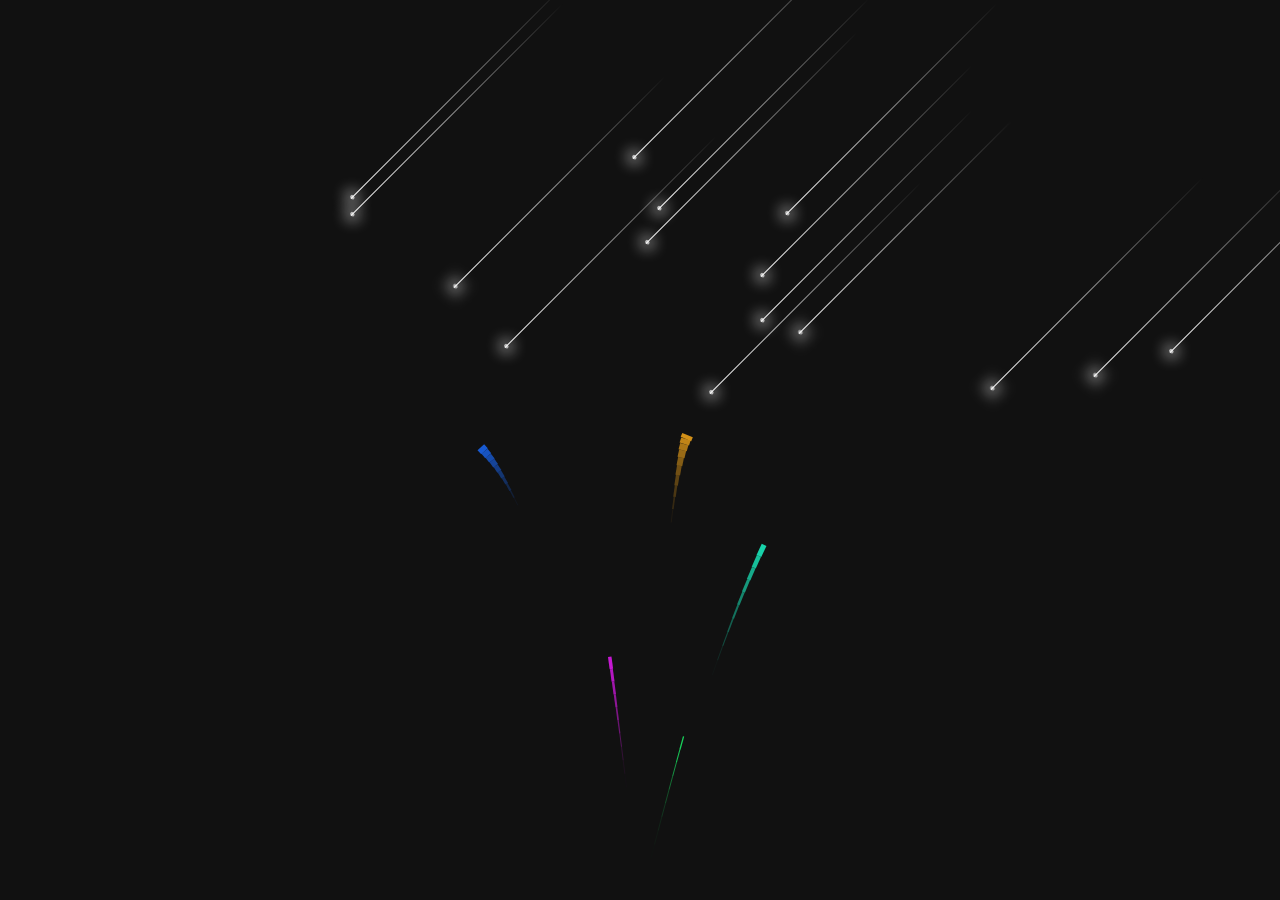
<file: homepage.html>
<!DOCTYPE html>
<html lang="en">
  <head>
    <meta charset="UTF-8" />
    <meta http-equiv="X-UA-Compatible" content="IE=edge" />
    <meta name="viewport" content="width=device-width, initial-scale=1.0" />
    <link rel="shortcut icon" type="image/png" href="./file/birthday.png"/>
    <title>Happy Birthday</title>
    <link rel="stylesheet" href="./style.css" />
    <link rel="stylesheet" href="./heart.css" />
    <link rel="stylesheet" href="./meteor-shower.css">
  </head>
  <body>
    <!-- Audio -->
    <div class="audio">
      <audio id="autoplay" controls loop>
        <source src="./file/Happy Birthday To You - Acoustic.mp4" type="audio/mpeg" />
      </audio>
    </div>
    <!-- Happy Birthday -->
    <div class="container" id="birthday" class="birthday">
      <div class="row">
        <canvas id="c"></canvas>
      </div>
    </div>
    <!-- Heart -->
    <!-- <div class="box">
      <canvas id="pinkboard" class="heart"></canvas>
    </div> -->
                        
    <div class="meteor">
      <div class="meteor-1"></div>
      <div class="meteor-2"></div>
      <div class="meteor-3"></div>
      <div class="meteor-4"></div>
      <div class="meteor-5"></div>
      <div class="meteor-6"></div>
      <div class="meteor-7"></div>
      <div class="meteor-8"></div>
      <div class="meteor-9"></div>
      <div class="meteor-10"></div>
      <div class="meteor-11"></div>
      <div class="meteor-12"></div>
      <div class="meteor-13"></div>
      <div class="meteor-14"></div>
      <div class="meteor-15"></div>
    </div>

    <script src="./script.js"></script>
    <script>
      document.getElementById("autoplay").play();

      // heart
      setTimeout(() => {
        document.getElementById('pinkboard').classList.add('heart-show');
        document.getElementById('birthday').classList.add('birthday-after')
      }, "20000");

      var settings = {
        particles: {
          length: 10000, // maximum amount of particles
          duration: 4, // particle duration in sec
          velocity: 80, // particle velocity in pixels/sec
          effect: -1.3, // play with this for a nice effect
          size: 8, // particle size in pixels
        },
      };
      /*
       */
      (function () {
        var b = 0;
        var c = ["ms", "moz", "webkit", "o"];
        for (var a = 0; a < c.length && !window.requestAnimationFrame; ++a) {
          window.requestAnimationFrame = window[c[a] + "RequestAnimationFrame"];
          window.cancelAnimationFrame =
            window[c[a] + "CancelAnimationFrame"] ||
            window[c[a] + "CancelRequestAnimationFrame"];
        }
        if (!window.requestAnimationFrame) {
          window.requestAnimationFrame = function (h, e) {
            var d = new Date().getTime();
            var f = Math.max(0, 16 - (d - b));
            var g = window.setTimeout(function () {
              h(d + f);
            }, f);
            b = d + f;
            return g;
          };
        }
        if (!window.cancelAnimationFrame) {
          window.cancelAnimationFrame = function (d) {
            clearTimeout(d);
          };
        }
      })();
      /*
       * Point class
       */
      var Point = (function () {
        function Point(x, y) {
          this.x = typeof x !== "undefined" ? x : 0;
          this.y = typeof y !== "undefined" ? y : 0;
        }
        Point.prototype.clone = function () {
          return new Point(this.x, this.y);
        };
        Point.prototype.length = function (length) {
          if (typeof length == "undefined")
            return Math.sqrt(this.x * this.x + this.y * this.y);
          this.normalize();
          this.x *= length;
          this.y *= length;
          return this;
        };
        Point.prototype.normalize = function () {
          var length = this.length();
          this.x /= length;
          this.y /= length;
          return this;
        };
        return Point;
      })();
      /*
       * Particle class
       */
      var Particle = (function () {
        function Particle() {
          this.position = new Point();
          this.velocity = new Point();
          this.acceleration = new Point();
          this.age = 0;
        }
        Particle.prototype.initialize = function (x, y, dx, dy) {
          this.position.x = x;
          this.position.y = y;
          this.velocity.x = dx;
          this.velocity.y = dy;
          this.acceleration.x = dx * settings.particles.effect;
          this.acceleration.y = dy * settings.particles.effect;
          this.age = 0;
        };
        Particle.prototype.update = function (deltaTime) {
          this.position.x += this.velocity.x * deltaTime;
          this.position.y += this.velocity.y * deltaTime;
          this.velocity.x += this.acceleration.x * deltaTime;
          this.velocity.y += this.acceleration.y * deltaTime;
          this.age += deltaTime;
        };
        Particle.prototype.draw = function (context, image) {
          function ease(t) {
            return --t * t * t + 1;
          }
          var size = image.width * ease(this.age / settings.particles.duration);
          context.globalAlpha = 1 - this.age / settings.particles.duration;
          context.drawImage(
            image,
            this.position.x - size / 2,
            this.position.y - size / 2,
            size,
            size
          );
        };
        return Particle;
      })();
      /*
       * ParticlePool class
       */

      /*
       * Putting it all together
       */
      (function (canvas) {
        var context = canvas.getContext("2d"),
          particles = new ParticlePool(settings.particles.length),
          particleRate =
            settings.particles.length / settings.particles.duration, // particles/sec
          time;

        // get point on heart with -PI <= t <= PI
        function pointOnHeart(t) {
          return new Point(
            160 * Math.pow(Math.sin(t), 3),
            130 * Math.cos(t) -
              50 * Math.cos(2 * t) -
              20 * Math.cos(3 * t) -
              10 * Math.cos(4 * t) +
              25
          );
        }

        // creating the particle image using a dummy canvas
        var image = (function () {
          var canvas = document.createElement("canvas"),
            context = canvas.getContext("2d");
          canvas.width = settings.particles.size;
          canvas.height = settings.particles.size;
          // helper function to create the path
          function to(t) {
            var point = pointOnHeart(t);
            point.x =
              settings.particles.size / 2 +
              (point.x * settings.particles.size) / 350;
            point.y =
              settings.particles.size / 2 -
              (point.y * settings.particles.size) / 350;
            return point;
          }
          // create the path
          context.beginPath();
          var t = -Math.PI;
          var point = to(t);
          context.moveTo(point.x, point.y);
          while (t < Math.PI) {
            t += 0.01; // baby steps!
            point = to(t);
            context.lineTo(point.x, point.y);
          }
          context.closePath();
          // create the fill
          context.fillStyle = "#EFB0C9";
          context.fill();
          // create the image
          var image = new Image();
          image.src = canvas.toDataURL();
          return image;
        })();

        // render that thing!
        function render() {
          // next animation frame
          requestAnimationFrame(render);

          // update time
          var newTime = new Date().getTime() / 1000,
            deltaTime = newTime - (time || newTime);
          time = newTime;

          // clear canvas
          context.clearRect(0, 0, canvas.width, canvas.height);

          // create new particles
          var amount = particleRate * deltaTime;
          for (var i = 0; i < amount; i++) {
            var pos = pointOnHeart(Math.PI - 2 * Math.PI * Math.random());
            var dir = pos.clone().length(settings.particles.velocity);
            particles.add(
              canvas.width / 2 + pos.x,
              canvas.height / 2 - pos.y,
              dir.x,
              -dir.y
            );
          }

          // update and draw particles
          particles.update(deltaTime);
          particles.draw(context, image);
        }

        // handle (re-)sizing of the canvas
        function onResize() {
          canvas.width = canvas.clientWidth;
          canvas.height = canvas.clientHeight;
        }
        window.onresize = onResize;

        // delay rendering bootstrap
        setTimeout(function () {
          onResize();
          render();
        }, 10);
      })(document.getElementById("pinkboard"));
    </script>
  </body>
</html>
</file>
<file: style.css>
canvas {
	position: absolute;
	top: 0;
	left: 0;
}
.birthday{
	transition: .3s;
}
.birthday-after{
	opacity: .4;
	transition: .3s;
}
p {
	margin: 0 0;
	position: absolute;
	font: 16px Verdana;
	color: #eee;
	height: 25px;
	top: calc( 100vh - 30px );
	text-shadow: 0 0 2px white;
}
p a {
	text-decoration: none;
	color: #aaa;
}
span {
	font-size: 11px;
}
p > a:first-of-type {
	font-size: 20px;
}
body {
	overflow: hidden;
}
audio{
  position: absolute;
  top: 0;
  left: 0;
  z-index: 9999;
	opacity: 0;
}
</file>
<file: heart.css>
@import url(https://fonts.googleapis.com/css?family=Open+Sans:400,300);
/*
  Copyright (c) 2012 Julian Garnier
  Licensed under the MIT license
*/
.heart{
  position: absolute;
  width: 100%;
  height: 100%;
  opacity: 0;
  transition: .3s;
}
.heart-show{
  opacity: 1;
  transition: .3s;
  z-index: 999999;
}

html, body, div, span, applet, object, iframe, h1, h2, h3, h4, h5, h6, p, blockquote, pre, a, abbr, acronym, address, big, cite, code, del, dfn, em, img, ins, kbd, q, s, samp, small, strike, strong, sub, sup, tt, var, b, u, i, center, dl, dt, dd, ol, ul, li, fieldset, form, label, legend, table, caption, tbody, tfoot, thead, tr, th, td, article, aside, canvas, details, embed, figure, figcaption, footer, header, hgroup, menu, nav, output, ruby, section, summary, time, mark, audio, video {
  border: 0;
  font-size: 100%;
  font: inherit;
  vertical-align: baseline;
  margin: 0;
  padding: 0; }

article, aside, details, figcaption, figure, footer, header, hgroup, menu, nav, section {
  display: block; }

body {
  line-height: 1; }

ol, ul {
  list-style: none; }

blockquote, q {
  quotes: none; }

blockquote:before, blockquote:after, q:before, q:after {
  content: none; }

table {
  border-collapse: collapse;
  border-spacing: 0; }

* {
  -moz-box-sizing: border-box;
  box-sizing: border-box;
  box-sizing: border-box; }

body {
  font-size: 10px;
  font-family: 'Open Sans', sans-serif;
  font-weight: 300;
  background-color: #08090A; }

#universe {
  z-index: 1;
  position: absolute;
  overflow: hidden;
  width: 100%;
  height: 100%;
  background-position: center 40%;
  background-repeat: no-repeat;
  background-size: cover; }

#galaxy {
  position: relative;
  width: 100%;
  height: 100%;
  /*perspective: 4000;*/ }

#solar-system {
  position: absolute;
  width: 100%;
  height: 100%;
  transform-style: preserve-3d; }

.orbit {
  position: absolute;
  top: 50%;
  left: 50%;
  border: 1px solid rgba(255, 255, 255, 0.2);
  border-radius: 50%;
  transform-style: preserve-3d;
  animation-name: orbit;
  animation-iteration-count: infinite;
  animation-timing-function: linear; }

.orbit .orbit {
  animation-name: suborbit; }

.pos {
  position: absolute;
  top: 50%;
  width: 2em;
  height: 2em;
  margin-top: -1em;
  margin-left: -1em;
  transform-style: preserve-3d;
  animation-name: invert;
  animation-iteration-count: infinite;
  animation-timing-function: linear; }

#sun, .planet, #earth .moon {
  position: absolute;
  top: 50%;
  left: 50%;
  width: 1em;
  height: 1em;
  margin-top: -0.5em;
  margin-left: -0.5em;
  border-radius: 50%;
  transform-style: preserve-3d; }

#sun {
  background-color: #FB7209;
  background-repeat: no-repeat;
  background-size: cover;
  box-shadow: 0 0 60px rgba(255, 160, 60, 0.4); }

.planet {
  background-color: #202020;
  background-repeat: no-repeat;
  background-size: cover;
  animation-iteration-count: infinite;
  animation-timing-function: linear; }

.ring {
  position: absolute;
  top: 50%;
  left: 50%;
  border-radius: 50%; }

#saturn .ring {
  width: 2em;
  height: 2em;
  margin-top: -1em;
  margin-left: -1em;
  border: 0.3em solid rgba(160, 147, 130, 0.7);
  animation-iteration-count: infinite;
  animation-timing-function: linear; }

#saturn .ring:after {
  border-radius: 50%;
  position: absolute;
  content: '';
  top: 50%;
  left: 50%;
  width: 2.2em;
  height: 2.2em;
  margin-top: -1.1em;
  margin-left: -1.1em;
  border: 0.07em solid rgba(160, 147, 130, 0.5);
  box-sizing: border-box;
  box-sizing: border-box; }

/* --------------------------------------------------------------------------- planets index */
#mercury {
  z-index: 10; }

#venus {
  z-index: 9; }

#earth {
  z-index: 8; }

#moon {
  z-index: 7; }

#mars {
  z-index: 6; }

#jupiter {
  z-index: 5; }

#saturn {
  z-index: 4; }

#uranus {
  z-index: 3; }

#neptune {
  z-index: 2; }

#sun {
  z-index: 1; }

/* --------------------------------------------------------------------------- animations */
@keyframes orbit {
  0% {
    transform: rotateZ(0deg); }

  100% {
    transform: rotateZ(-360deg); } }

@keyframes suborbit {
  0% {
    transform: rotateX(90deg) rotateZ(0deg); }

  100% {
    transform: rotateX(90deg) rotateZ(-360deg); } }

@keyframes invert {
  0% {
    transform: rotateX(-90deg) rotateY(360deg) rotateZ(0deg); }

  100% {
    transform: rotateX(-90deg) rotateY(0deg) rotateZ(0deg); } }

/* --------------------------------------------------------------------------- opening */
.view-3D .opening #sun,
.view-3D .opening .orbit,
.view-3D .opening .pos,
.view-3D .opening .planet,
.view-3D .opening .satelite,
.view-3D .opening .ring {
  transition-duration: 4s; }

#universe.opening #sun {
  box-shadow: 0 0 0 rgba(255, 160, 60, 0); }

/* --------------------------------------------------------------------------- 2D view */
.view-2D.zoom-large #sun {
  transform-style: flat; }

.view-2D.zoom-large .orbit {
  transform-style: flat; }

.view-2D #sun,
.view-2D .ring {
  transform: rotateX(0deg); }

.view-2D .planet,
.view-2D .moon {
  transform: rotateX(90deg); }

/* --------------------------------------------------------------------------- 3D view */
.view-3D.zoom-large #sun {
  transform-style: preserve-3d; }

.view-3D.zoom-large .orbit {
  transform-style: preserve-3d; }

.view-3D #solar-system {
  transform: rotateX(75deg); }

.view-3D #sun {
  transform: rotateX(-90deg); }

.view-3D .ring {
  transform: rotateX(90deg); }

.view-3D .planet,
.view-3D .moon {
  transform: rotateX(0deg); }

/* --------------------------------------------------------------------------- large zoom */
.zoom-large #solar-system {
  width: 100%; }

.zoom-large.view-2D .scale-stretched #solar-system {
  font-size: 26%; }

.zoom-large.view-3D .scale-stretched #solar-system {
  font-size: 62%; }

.zoom-large.view-2D .scale-d #solar-system {
  font-size: 22%; }

.zoom-large.view-3D .scale-d #solar-system {
  font-size: 48%; }

.zoom-large.view-2D .scale-s #solar-system {
  font-size: 7%; }

.zoom-large.view-3D .scale-s #solar-system {
  font-size: 14%; }

/* --------------------------------------------------------------------------- close zoom */
.zoom-close #solar-system {
  width: 200%;
  font-size: 100%; }

.zoom-close .scale-stretched #solar-system {
  margin-left: -100%; }

.zoom-close .scale-d #solar-system {
  margin-left: -106%; }

.zoom-close.view-2D .scale-d #solar-system {
  font-size: 84%; }

.zoom-close.view-3D .scale-d #solar-system {
  font-size: 84%; }

.zoom-close .scale-s #solar-system {
  margin-left: -145%; }

.zoom-close.view-2D .scale-s #solar-system {
  font-size: 40%; }

.zoom-close.view-3D .scale-s #solar-system {
  font-size: 40%; }

.zoom-close .orbit,
.zoom-close .pos,
.zoom-close .planet,
.zoom-close .satelite,
.zoom-close .ring {
  animation-play-state: paused!important;
  animation-duration: 0s!important;
  animation: none!important; }

.zoom-close.view-2D .planet,
.zoom-close.view-2D .moon {
  transform: rotateX(0deg); }

.zoom-close.view-3D .planet {
  transform: rotateX(-90deg); }

.zoom-close.view-3D .moon {
  transform: rotateX(90deg); }

.zoom-close .pos {
  left: 100%!important;
  top: 50%!important; }

/* --------------------------------------------------------------------------- data */
/* --------------------------------------------------------------------------- speed */
/* sideral years */
#mercury .pos,
#mercury .planet,
#mercury.orbit {
  animation-duration: 2.89016s; }

#venus .pos,
#venus .planet,
#venus.orbit {
  animation-duration: 7.38237s; }

#earth .pos,
#earth .planet,
#earth.orbit {
  animation-duration: 12.00021s; }

#earth .orbit .pos,
#earth .orbit {
  animation-duration: 0.89764s; }

#mars .pos,
#mars .planet,
#mars.orbit {
  animation-duration: 22.57017s; }

#jupiter .pos,
#jupiter .planet,
#jupiter.orbit {
  animation-duration: 142.35138s; }

#saturn .pos,
#saturn .planet,
#saturn.orbit,
#saturn .ring {
  animation-duration: 353.36998s; }

#uranus .pos,
#uranus .planet,
#uranus.orbit {
  animation-duration: 1008.20215s; }

#neptune .pos,
#neptune .planet,
#neptune.orbit {
  animation-duration: 1977.49584s; }

/* --------------------------------------------------------------------------- planets sizes */
/* --------------------------------------------------------------------------- stretched sizes */
.scale-stretched #sun {
  font-size: 24em; }

.scale-stretched #mercury .planet {
  font-size: 1.5em; }

.scale-stretched #venus .planet {
  font-size: 3.72em; }

.scale-stretched #earth .planet {
  font-size: 3.92em; }

.scale-stretched #earth .moon {
  font-size: 1.2em; }

.scale-stretched #mars .planet {
  font-size: 2.9em; }

.scale-stretched #jupiter .planet {
  font-size: 12em; }

.scale-stretched #saturn .planet {
  font-size: 10.8em; }

.scale-stretched #uranus .planet {
  font-size: 4.68em; }

.scale-stretched #neptune .planet {
  font-size: 4.9em; }

/* --------------------------------------------------------------------------- scaled sizes */
/*
(planets radius * 2) * ratio
*/
/*$distanceScaleRatio:   0.000075em;*/
/* --------------------------------------------------------------------------- planets distance scale sizes */
.scale-d #sun {
  font-size: 41.73048em; }

.scale-d #mercury .planet {
  font-size: 0.14634em; }

.scale-d #venus .planet {
  font-size: 0.36306em; }

.scale-d #earth .planet {
  font-size: 0.38226em; }

.scale-d #earth .moon {
  font-size: 0.08226em; }

.scale-d #mars .planet {
  font-size: 0.20334em; }

.scale-d #jupiter .planet {
  font-size: 4.19466em; }

.scale-d #saturn .planet {
  font-size: 3.49392em; }

.scale-d #uranus .planet {
  font-size: 1.52172em; }

.scale-d #neptune .planet {
  font-size: 1.47732em; }

/* --------------------------------------------------------------------------- planet size scale sizes */
.scale-s #sun {
  font-size: 417.3048em; }

.scale-s #mercury .planet {
  font-size: 1.4634em; }

.scale-s #venus .planet {
  font-size: 3.6306em; }

.scale-s #earth .planet {
  font-size: 3.8226em; }

.scale-s #earth .moon {
  font-size: 0.8226em; }

.scale-s #mars .planet {
  font-size: 2.0334em; }

.scale-s #jupiter .planet {
  font-size: 41.9466em; }

.scale-s #saturn .planet {
  font-size: 34.9392em; }

.scale-s #uranus .planet {
  font-size: 15.2172em; }

.scale-s #neptune .planet {
  font-size: 14.7732em; }

/* --------------------------------------------------------------------------- stretched orbits */
.scale-stretched #mercury.orbit {
  width: 32em;
  height: 32em;
  margin-top: -16em;
  margin-left: -16em; }

.scale-stretched #venus.orbit {
  width: 40em;
  height: 40em;
  margin-top: -20em;
  margin-left: -20em; }

.scale-stretched #earth.orbit {
  width: 56em;
  height: 56em;
  margin-top: -28em;
  margin-left: -28em; }

.scale-stretched #earth .orbit {
  width: 6em;
  height: 6em;
  margin-top: -3em;
  margin-left: -3em; }

.scale-stretched #mars.orbit {
  width: 72em;
  height: 72em;
  margin-top: -36em;
  margin-left: -36em; }

.scale-stretched #jupiter.orbit {
  width: 100em;
  height: 100em;
  margin-top: -50em;
  margin-left: -50em; }

.scale-stretched #saturn.orbit {
  width: 150em;
  height: 150em;
  margin-top: -75em;
  margin-left: -75em; }

.scale-stretched #uranus.orbit {
  width: 186em;
  height: 186em;
  margin-top: -93em;
  margin-left: -93em; }

.scale-stretched #neptune.orbit {
  width: 210em;
  height: 210em;
  margin-top: -105em;
  margin-left: -105em; }

/* --------------------------------------------------------------------------- scaled orbits */
/* --------------------------------------------------------------------------- distance scale orbits */
.scale-d #mercury.orbit {
  width: 44.74176em;
  height: 44.74176em;
  margin-top: -22.37088em;
  margin-left: -22.37088em; }

.scale-d #venus.orbit {
  width: 47.35737em;
  height: 47.35737em;
  margin-top: -23.67869em;
  margin-left: -23.67869em; }

.scale-d #earth.orbit {
  width: 49.50959em;
  height: 49.50959em;
  margin-top: -24.75479em;
  margin-left: -24.75479em; }

.scale-d #mars.orbit {
  width: 53.58356em;
  height: 53.58356em;
  margin-top: -26.79178em;
  margin-left: -26.79178em; }

.scale-d #jupiter.orbit {
  width: 82.2042em;
  height: 82.2042em;
  margin-top: -41.1021em;
  margin-left: -41.1021em; }

.scale-d #saturn.orbit {
  width: 115.91713em;
  height: 115.91713em;
  margin-top: -57.95857em;
  margin-left: -57.95857em; }

.scale-d #uranus.orbit {
  width: 191.00471em;
  height: 191.00471em;
  margin-top: -95.50235em;
  margin-left: -95.50235em; }

.scale-d #neptune.orbit {
  width: 275.64709em;
  height: 275.64709em;
  margin-top: -137.82355em;
  margin-left: -137.82355em; }

/* Moon */
.scale-d #earth .orbit {
  width: 1em;
  height: 1em;
  margin-top: -0.5em;
  margin-left: -0.5em; }

/* --------------------------------------------------------------------------- size scale orbits */
.scale-s #mercury.orbit {
  width: 441.3048em;
  height: 441.3048em;
  margin-top: -220.6524em;
  margin-left: -220.6524em; }

.scale-s #venus.orbit {
  width: 457.3048em;
  height: 457.3048em;
  margin-top: -228.6524em;
  margin-left: -228.6524em; }

.scale-s #earth.orbit {
  width: 473.3048em;
  height: 473.3048em;
  margin-top: -236.6524em;
  margin-left: -236.6524em; }

.scale-s #mars.orbit {
  width: 489.3048em;
  height: 489.3048em;
  margin-top: -244.6524em;
  margin-left: -244.6524em; }

.scale-s #jupiter.orbit {
  width: 561.3048em;
  height: 561.3048em;
  margin-top: -280.6524em;
  margin-left: -280.6524em; }

.scale-s #saturn.orbit {
  width: 705.3048em;
  height: 705.3048em;
  margin-top: -352.6524em;
  margin-left: -352.6524em; }

.scale-s #uranus.orbit {
  width: 817.3048em;
  height: 817.3048em;
  margin-top: -408.6524em;
  margin-left: -408.6524em; }

.scale-s #neptune.orbit {
  width: 881.3048em;
  height: 881.3048em;
  margin-top: -440.6524em;
  margin-left: -440.6524em; }

/* Moon */
.scale-s #earth .orbit {
  width: 1em;
  height: 1em;
  margin-top: -0.5em;
  margin-left: -0.5em; }

/* --------------------------------------------------------------------------- text infos data */
/* --------------------------------------------------------------------------- speed */
.set-speed dl.infos dd span:after {
  content: 'Orbit Velocity'; }

.set-speed #sun dl.infos dd:after {
  content: '0 km/h'; }

.set-speed #mercury dl.infos dd:after {
  content: '170,503 km/h'; }

.set-speed #venus dl.infos dd:after {
  content: '126,074 km/h'; }

.set-speed #earth dl.infos dd:after {
  content: '107,218 km/h'; }

.set-speed #mars dl.infos dd:after {
  content: '86,677 km/h'; }

.set-speed #jupiter dl.infos dd:after {
  content: '47,002 km/h'; }

.set-speed #saturn dl.infos dd:after {
  content: '34,701 km/h'; }

.set-speed #uranus dl.infos dd:after {
  content: '24,477 km/h'; }

.set-speed #neptune dl.infos dd:after {
  content: '19,566 km/h'; }

/* --------------------------------------------------------------------------- size */
.set-size dl.infos dd span:after {
  content: 'Equatorial Circumference'; }

.set-size #sun dl.infos dd:after {
  content: '4,370,005 km'; }

.set-size #mercury dl.infos dd:after {
  content: '15,329 km'; }

.set-size #venus dl.infos dd:after {
  content: '38,024 km'; }

.set-size #earth dl.infos dd:after {
  content: '40,030 km'; }

.set-size #mars dl.infos dd:after {
  content: '21,296 km'; }

.set-size #jupiter dl.infos dd:after {
  content: '439,263 km'; }

.set-size #saturn dl.infos dd:after {
  content: '365,882 km'; }

.set-size #uranus dl.infos dd:after {
  content: '159,354 km'; }

.set-size #neptune dl.infos dd:after {
  content: '154,704 km'; }

/* --------------------------------------------------------------------------- distance */
.set-distance dl.infos dd span:after {
  content: 'From Sun'; }

.set-distance #sun dl.infos dd span:after {
  content: 'From Earth'; }

.set-distance #sun dl.infos dd:after {
  content: '149,598,262 km'; }

.set-distance #mercury dl.infos dd:after {
  content: '57,909,227 km'; }

.set-distance #venus dl.infos dd:after {
  content: '108,209,475 km'; }

.set-distance #earth dl.infos dd:after {
  content: '149,598,262 km'; }

.set-distance #mars dl.infos dd:after {
  content: '227,943,824 km'; }

.set-distance #jupiter dl.infos dd:after {
  content: '778,340,821 km'; }

.set-distance #saturn dl.infos dd:after {
  content: '1,426,666,422 km'; }

.set-distance #uranus dl.infos dd:after {
  content: '2,870,658,186 km'; }

.set-distance #neptune dl.infos dd:after {
  content: '4,498,396,441 km'; }

/* --------------------------------------------------------------------------- planets starting position and lighting effect */
/* --------------------------------------------------------------------------- mercury ; pos: Top */
#mercury .pos {
  left: 50%;
  top: -1%; }

#mercury .planet {
  animation-name: shadow-mercury; }

@keyframes shadow-mercury {
  0% {
    box-shadow: inset 0 0 1px rgba(0, 0, 0, 0.5);
    /* TOP */ }

  25% {
    box-shadow: inset 4px 0 2px rgba(0, 0, 0, 0.5);
    /* LEFT */ }

  50% {
    box-shadow: inset 13px -5px 4px rgba(0, 0, 0, 0.5);
    /* BOTTOM */ }

  50.01% {
    box-shadow: inset -13px -5px 4px rgba(0, 0, 0, 0.5);
    /* BOTTOM */ }

  75% {
    box-shadow: inset -4px 0 2px rgba(0, 0, 0, 0.5);
    /* RIGHT */ }

  100% {
    box-shadow: inset 0 0 1px rgba(0, 0, 0, 0.5);
    /* TOP */ } }

.scaled.view-2D #mercury .planet,
.scaled.view-3D #mercury .planet {
  box-shadow: inset -4px 0 2px rgba(0, 0, 0, 0.5);
  /* RIGHT */ }

/* --------------------------------------------------------------------------- venus ; pos: Left */
#venus .pos {
  left: 0;
  top: 50%; }

#venus .planet {
  animation-name: shadow-venus; }

@keyframes shadow-venus {
  0% {
    box-shadow: inset 4px 0 2px rgba(0, 0, 0, 0.5);
    /* LEFT */ }

  25% {
    box-shadow: inset 22px -20px 10px rgba(0, 0, 0, 0.5);
    /* BOTTOM */ }

  25.5% {
    box-shadow: inset -22px -20px 10px rgba(0, 0, 0, 0.5);
    /* BOTTOM */ }

  50% {
    box-shadow: inset -4px 0 2px rgba(0, 0, 0, 0.5);
    /* RIGHT */ }

  75% {
    box-shadow: inset 0 0 1px rgba(0, 0, 0, 0.5);
    /* TOP */ }

  100% {
    box-shadow: inset 4px 0 2px rgba(0, 0, 0, 0.5);
    /* LEFT */ } }

.scaled.view-2D #venus .planet,
.scaled.view-3D #venus .planet {
  box-shadow: inset -4px 0 2px rgba(0, 0, 0, 0.5);
  /* RIGHT */ }

/* --------------------------------------------------------------------------- earth ; pos: Right */
#earth .pos {
  left: 100%;
  top: 50%; }

#earth .planet {
  animation-name: shadow-earth; }

@keyframes shadow-earth {
  0% {
    box-shadow: inset -4px 0 2px rgba(0, 0, 0, 0.5);
    /* RIGHT */ }

  25% {
    box-shadow: inset 0 0 1px rgba(0, 0, 0, 0.5);
    /* TOP */ }

  50% {
    box-shadow: inset 4px 0 2px rgba(0, 0, 0, 0.5);
    /* LEFT */ }

  75% {
    box-shadow: inset 24px -20px 15px rgba(0, 0, 0, 0.5);
    /* BOTTOM */ }

  75.01% {
    box-shadow: inset -24px -20px 15px rgba(0, 0, 0, 0.5);
    /* BOTTOM */ }

  100% {
    box-shadow: inset -4px 0 2px rgba(0, 0, 0, 0.5);
    /* RIGHT */ } }

.scaled.view-2D #earth .planet,
.scaled.view-3D #earth .planet {
  box-shadow: inset -4px 0 2px rgba(0, 0, 0, 0.5);
  /* RIGHT */ }

/* --------------------------------------------------------------------------- moon */
#earth .orbit .pos {
  left: 100%;
  top: 50%; }

/* --------------------------------------------------------------------------- mars ; pos: Bottom */
#mars .pos {
  left: 50%;
  top: 100%; }

#mars .planet {
  animation-name: shadow-mars; }

@keyframes shadow-mars {
  0% {
    box-shadow: inset -18px -10px 10px rgba(0, 0, 0, 0.5);
    /* BOTTOM */ }

  25% {
    box-shadow: inset -4px 0 2px rgba(0, 0, 0, 0.5);
    /* RIGHT */ }

  50% {
    box-shadow: inset 0 1px 1px rgba(0, 0, 0, 0.5);
    /* TOP */ }

  75% {
    box-shadow: inset 4px 0 2px rgba(0, 0, 0, 0.5);
    /* LEFT */ }

  99.99% {
    box-shadow: inset 18px -10px 10px rgba(0, 0, 0, 0.5);
    /* BOTTOM */ }

  100% {
    box-shadow: inset -18px -10px 10px rgba(0, 0, 0, 0.5);
    /* BOTTOM */ } }

.scaled.view-2D #mars .planet,
.scaled.view-3D #mars .planet {
  box-shadow: inset -4px 0 2px rgba(0, 0, 0, 0.5);
  /* RIGHT */ }

/* --------------------------------------------------------------------------- jupiter ; pos: Right */
#jupiter .pos {
  left: 100%;
  top: 50%; }

#jupiter .planet {
  animation-name: shadow-jupiter; }

@keyframes shadow-jupiter {
  0% {
    box-shadow: inset -16px 0 5px rgba(0, 0, 0, 0.5);
    /* RIGHT */ }

  25% {
    box-shadow: inset 0 3px 2px rgba(0, 0, 0, 0.5);
    /* TOP */ }

  50% {
    box-shadow: inset 16px 0 5px rgba(0, 0, 0, 0.5);
    /* LEFT */ }

  75% {
    box-shadow: inset 94px -30px 40px rgba(0, 0, 0, 0.5);
    /* BOTTOM */ }

  75.01% {
    box-shadow: inset -94px -30px 40px rgba(0, 0, 0, 0.5);
    /* BOTTOM */ }

  100% {
    box-shadow: inset -16px 0 5px rgba(0, 0, 0, 0.5);
    /* RIGHT */ } }

.scaled.view-2D #jupiter .planet,
.scaled.view-3D #jupiter .planet {
  box-shadow: inset -16px 0 5px rgba(0, 0, 0, 0.5);
  /* RIGHT */ }

/* --------------------------------------------------------------------------- saturn ; pos: Left */
#saturn .pos {
  left: 0%;
  top: 50%; }

#saturn .planet {
  animation-name: shadow-saturn; }

@keyframes shadow-saturn {
  0% {
    box-shadow: inset 16px 0 5px rgba(0, 0, 0, 0.5);
    /* LEFT */ }

  25% {
    box-shadow: inset 80px -30px 50px rgba(0, 0, 0, 0.5);
    /* BOTTOM */ }

  25.01% {
    box-shadow: inset -94px -30px 40px rgba(0, 0, 0, 0.5);
    /* BOTTOM */ }

  50% {
    box-shadow: inset -16px 0 5px rgba(0, 0, 0, 0.5);
    /* RIGHT */ }

  75% {
    box-shadow: inset -2px 3px 2px rgba(0, 0, 0, 0.5);
    /* TOP */ }

  100% {
    box-shadow: inset 16px 0 5px rgba(0, 0, 0, 0.5);
    /* LEFT */ } }

.scaled.view-2D #saturn .planet,
.scaled.view-3D #saturn .planet {
  box-shadow: inset -16px 0 5px rgba(0, 0, 0, 0.5);
  /* RIGHT */ }

/* --------------------------------------------------------------------------- saturn ring */
/*

#saturn .ring           { animation-name:     shadow-saturn-ring; }

@keyframes 
shadow-saturn-ring{ 0%   { box-shadow: inset -16px  0      4px   rgba(20, 40, 50, 0.45); opacity: .4; }
                  25%    { box-shadow: inset -5px   -30px   12px  rgba(20, 40, 50, 0.3);  opacity: 1; }
                  25.01% { box-shadow: inset 5px    -30px   12px  rgba(20, 40, 50, 0.3);  opacity: 1; }
                  50%    { box-shadow: inset 16px   0      4px   rgba(20, 40, 50, 0.45);  opacity: .4; }
                  75%    { box-shadow: inset 0      30px  50px  rgba(20, 40, 50, 0);  opacity: .3; }
                  100%   { box-shadow: inset -16px  0      4px   rgba(20, 40, 50, 0.45);  opacity: .4; }
                }

.scaled.view-2D #saturn .ring,
.scaled.view-3D #saturn .ring { box-shadow: inset 16px   0      4px   rgba(20, 40, 50, 0.6); }

*/
/* --------------------------------------------------------------------------- uranus ; pos: Left */
#uranus .pos {
  left: 0;
  top: 50%; }

#uranus .planet {
  animation-name: shadow-uranus; }

@keyframes shadow-uranus {
  0% {
    box-shadow: inset 8px 0 5px rgba(0, 0, 0, 0.5);
    /* LEFT */ }

  25% {
    box-shadow: inset 40px -15px 40px rgba(0, 0, 0, 0.5);
    /* BOTTOM */ }

  25.01% {
    box-shadow: inset -40px -15px 40px rgba(0, 0, 0, 0.5);
    /* BOTTOM */ }

  50% {
    box-shadow: inset -8px 0 5px rgba(0, 0, 0, 0.5);
    /* RIGHT */ }

  75% {
    box-shadow: inset 0 0 2px rgba(0, 0, 0, 0.5);
    /* TOP */ }

  100% {
    box-shadow: inset 8px 0 5px rgba(0, 0, 0, 0.5);
    /* LEFT */ } }

.scaled.view-2D #uranus .planet,
.scaled.view-3D #uranus .planet {
  box-shadow: inset -8px 0 5px rgba(0, 0, 0, 0.5);
  /* RIGHT */ }

/* --------------------------------------------------------------------------- neptune ; pos: Top */
#neptune .pos {
  left: 50%;
  top: 0; }

#neptune .planet {
  animation-name: shadow-neptune; }

@keyframes shadow-neptune {
  0% {
    box-shadow: inset 0 0 2px rgba(0, 0, 0, 0.5);
    /* TOP */ }

  25% {
    box-shadow: inset 12px 0 5px rgba(0, 0, 0, 0.5);
    /* LEFT */ }

  50% {
    box-shadow: inset 50px -15px 40px rgba(0, 0, 0, 0.5);
    /* BOTTOM */ }

  50.01% {
    box-shadow: inset -50px -15px 40px rgba(0, 0, 0, 0.5);
    /* BOTTOM */ }

  75% {
    box-shadow: inset -12px 0 5px rgba(0, 0, 0, 0.5);
    /* RIGHT */ }

  100% {
    box-shadow: inset 0 0 2px rgba(0, 0, 0, 0.5);
    /* TOP */ } }

.scaled.view-2D #neptune .planet,
.scaled.view-3D #neptune .planet {
  box-shadow: inset -12px 0 5px rgba(0, 0, 0, 0.5);
  /* RIGHT */ }

/* --------------------------------------------------------------------------- DEBUG 
.pos, 
.planet, 
.orbit,
.ring { animation-duration: 20s!important; }

/* */
/* --------------------------------------------------------------------------- navigation styles */
dl.infos {
  position: absolute;
  display: block;
  opacity: 0;
  width: 100%;
  height: 100%;
  margin-top: -90%;
  margin-left: 90%;
  padding-left: 100%;
  transform-origin: 100% 100%;
  transform-style: preserve-3d;
  transform: rotateX(90deg); }

dl.infos:before {
  position: absolute;
  content: '';
  width: 15px;
  height: 30px;
  left: 15px;
  bottom: 0;
  border-top: 1px solid white;
  border-left: 1px solid white;
  transform-style: preserve-3d;
  transform: skew(-45deg, 0deg);
  box-shadow: inset 1px 1px black; }

dl.infos dt {
  position: absolute;
  left: 50px;
  margin-bottom: 26px;
  bottom: 30px;
  color: #FFF;
  font-size: 14px;
  text-shadow: 1px 1px 2px black; }

dl.infos dd:after {
  position: absolute;
  left: 50px;
  bottom: 30px;
  width: 300px;
  color: #FFF;
  font-size: 22px;
  text-shadow: 1px 1px 2px black; }

dl.infos dd span:after {
  position: absolute;
  left: 50px;
  bottom: 14px;
  width: 300px;
  color: #FFF;
  font-size: 11px;
  text-shadow: 1px 1px 2px black; }

.sun #sun .infos,
.mercury #mercury .infos,
.venus #venus .infos,
.earth #earth .infos,
.mars #mars .infos,
.jupiter #jupiter .infos,
.saturn #saturn .infos,
.uranus #uranus .infos,
.neptune #neptune .infos {
  display: block;
  opacity: 1;
  transform: rotateX(0deg); }

.mercury #mercury.orbit,
.venus #venus.orbit,
.earth #earth.orbit,
.mars #mars.orbit,
.jupiter #jupiter.orbit,
.saturn #saturn.orbit,
.uranus #uranus.orbit,
.neptune #neptune.orbit {
  border: 1px solid rgba(255, 255, 255, 0.8); }

.hide-UI h1,
.hide-UI #data,
.hide-UI dl.infos,
.hide-UI #controls {
  opacity: 0!important;
  margin-top: -30px; }

.hide-UI #data {
  margin-bottom: -30px; }

.hide-UI .orbit {
  border: 1px solid rgba(255, 255, 255, 0.2) !important; }

h1 {
  width: 100%;
  font-weight: 600;
  font-size: 14px;
  text-align: center;
  color: rgba(255, 255, 255, 0.8); }

h1 span, #navbar h1 a {
  display: inline;
  position: relative;
  padding: 0;
  font-weight: 300;
  font-size: 14px;
  text-align: center;
  color: rgba(255, 255, 255, 0.5); }

#navbar, #controls, #data {
  background: rgba(0, 0, 0, 0.4); }

#navbar {
  z-index: 99;
  position: absolute;
  top: 0;
  left: 0;
  padding: 16px;
  width: 100%;
  height: 48px; }

#navbar a, #data a, #controls label {
  color: rgba(255, 255, 255, 0.6);
  display: block;
  position: relative;
  text-decoration: none; }

#navbar a:hover, #data a:hover, #controls label:hover {
  color: #FFF; }

#data a.active {
  color: #0CF; }

#navbar a {
  position: absolute;
  top: 0;
  height: 48px;
  padding: 16px;
  font-size: 14px; }

#toggle-data {
  left: 0; }

#toggle-controls {
  right: 0; }

#data, #controls {
  z-index: 99;
  position: fixed;
  opacity: 1;
  top: 49px;
  padding: 16px; }

.data-close #data {
  left: -100%; }

.data-open #data {
  left: 0px; }

.controls-close #controls {
  right: -100%; }

.controls-open #controls {
  right: 0px; }

#data a {
  margin-bottom: 1px;
  padding: 6px 10px;
  font-size: 18px; }

#controls label {
  opacity: .6;
  height: 24px;
  margin-bottom: 28px; }

#controls label:hover {
  opacity: 1; }

#controls label:before {
  position: absolute;
  display: block;
  width: 20px;
  height: 20px;
  margin-top: 3px;
  text-align: center;
  color: #FFF;
  z-index: 99; }

#controls label span {
  display: block;
  margin-left: 36px;
  padding-top: 4px;
  font-size: 18px;
  color: #FFF; }

#controls input {
  display: block;
  appearance: none; }

#controls input[type="radio"]:before {
  content: '';
  display: block;
  position: absolute;
  width: 22px;
  height: 22px;
  border: 2px solid #FFF;
  border-radius: 16px; }

#controls input:checked[type="radio"]:after {
  content: '';
  display: block;
  top: 3px;
  margin-left: 3px;
  position: absolute;
  width: 20px;
  height: 20px;
  border-radius: 10px;
  background: #FFF;
  z-index: 99; }

#controls input[type="checkbox"]:before {
  content: '';
  display: block;
  position: absolute;
  width: 100px;
  height: 22px;
  border: 2px solid #FFF;
  border-radius: 16px; }

#controls input[type="checkbox"]:after {
  content: '';
  display: block;
  top: 3px;
  position: absolute;
  width: 20px;
  height: 20px;
  border-radius: 10px;
  background: #FFF;
  z-index: 99; }

#controls label.set-view:before {
  font: bold small-caps 11px/20px sans-serif; }

.view-3D #controls label.set-view:before {
  content: '2D';
  margin-left: 82px; }

.view-2D #controls label.set-view:before {
  content: '3D';
  margin-left: 7px; }

.view-3D #controls .set-view input:after {
  margin-left: 3px; }

.view-2D #controls .set-view input:after {
  margin-left: 81px; }

#controls label.set-zoom:before {
  font: normal small-caps 18px/14px sans-serif; }

.zoom-large #controls label.set-zoom:before {
  content: '+';
  margin-left: 82px; }

.zoom-close #controls label.set-zoom:before {
  content: '-';
  margin-left: 7px; }

.zoom-large #controls .set-zoom input:after {
  margin-left: 3px; }

.zoom-close #controls .set-zoom input:after {
  margin-left: 81px; }

/* --------------------------------------------------------------------------- transitions */
.pos {
  transition-property: top, left; }

#solar-system, .orbit,
.planet,
.satelite,
.ring {
  transition-property: width, height, top, left, margin-left, margin-top, webkit-transform; }

#sun, .icon {
  transition-property: width, height, webkit-transform; }

#solar-system,
#sun,
.orbit,
.pos,
.planet,
.satelite,
.ring,
.infos,
.icon {
  transition-duration: .8s;
  transition-timing-function: ease-in-out; }

#solar-system,
#sun,
.planet,
.satelite,
.ring {
  transition-delay: 0s; }

.pos {
  transition-delay: 1s; }

.opening #solar-system,
.opening #sun,
.opening .orbit,
.opening .pos,
.opening .planet,
.opening .satelite,
.opening .ring,
.opening .infos,
.opening h1,
.opening #data,
.opening dl.infos,
.opening #controls {
  transition-duration: 0s;
  transition-delay: 0s; }

.opening .pos {
  transition-delay: 0s; }

h1, #data, #controls {
  transition-property: opacity, margin;
  transition-duration: .8s;
  transition-timing-function: ease-in-out; }

h1 {
  transition-delay: .35s; }

#data {
  transition-delay: .7s; }

#controls {
  transition-delay: 1s; }

/* --------------------------------------------------------------------------- images */
body {
  background-image: url([data-uri]); }

#universe {
  background-image: url([data-uri]); }

#sun {
  background-image: url([data-uri]); }

#mercury .planet {
  background-image: url([data-uri]); }

#venus .planet {
  background-image: url([data-uri]); }

#earth .planet {
  background-image: url([data-uri]); }

#earth .moon {
  background-color: white; }

#mars .planet {
  background-image: url([data-uri]); }

#jupiter .planet {
  background-image: url([data-uri]); }

#saturn .planet {
  background-image: url([data-uri]); }

#uranus .planet {
  background-image: url([data-uri]); }

#neptune .planet {
  background-image: url([data-uri]); }

/* --------------------------------------------------------------------------- responsive styles */
@media screen and (max-width: 299px) {
  #universe {
    font-size: 20%; } }
@media screen and (min-width: 300px) {
  #universe {
    font-size: 24%; } }
@media screen and (min-width: 500px) {
  #universe {
    font-size: 36%; } }
@media screen and (min-width: 600px) {
  #universe {
    font-size: 44%; } }
@media screen and (min-width: 760px) {
  #universe {
    font-size: 58%; } }
@media screen and (min-width: 1000px) {
  #universe {
    font-size: 73%; }

  #navbar, #controls, #data {
    background: transparent; }

  #navbar a {
    display: none; }

  h1 {
    font-size: 22px;
    margin-top: 8px; }

  #controls {
    padding-right: 32px;
    top: 12px; }

  #data {
    position: fixed;
    top: inherit;
    bottom: 0;
    width: 100%;
    text-align: center; }

  #data a {
    display: inline-block;
    text-align: center;
    font-size: 20px;
    padding: 15px 15px; }

  .data-open #data, .data-close #data {
    left: 0px; }

  .controls-open #controls, .controls-close #controls {
    right: 0px; } }
@media screen and (min-width: 1300px) {
  #universe {
    font-size: 100%; } }
@media screen and (min-width: 1600px) {
  .zoom-close .scale-d #solar-system {
    margin-left: -120%; } }
</file>
<file: meteor-shower.css>
.meteor-1 {
  position: absolute;
  top: 103px;
  left: 48%;
  width: 300px;
  height: 1px;
  transform: rotate(-45deg);
  background-image: linear-gradient(to right, #fff, rgba(255, 255, 255, 0));
  animation: meteor 6.3s linear infinite;
}
.meteor-1:before {
  content: "";
  position: absolute;
  width: 4px;
  height: 5px;
  border-radius: 50%;
  margin-top: -2px;
  background: rgba(255, 255, 255, 0.7);
  box-shadow: 0 0 15px 3px #fff;
}

.meteor-2 {
  position: absolute;
  top: 270px;
  left: 82%;
  width: 300px;
  height: 1px;
  transform: rotate(-45deg);
  background-image: linear-gradient(to right, #fff, rgba(255, 255, 255, 0));
  animation: meteor 6.6s linear infinite;
}
.meteor-2:before {
  content: "";
  position: absolute;
  width: 4px;
  height: 5px;
  border-radius: 50%;
  margin-top: -2px;
  background: rgba(255, 255, 255, 0.7);
  box-shadow: 0 0 15px 3px #fff;
}

.meteor-3 {
  position: absolute;
  top: 108px;
  left: 58%;
  width: 300px;
  height: 1px;
  transform: rotate(-45deg);
  background-image: linear-gradient(to right, #fff, rgba(255, 255, 255, 0));
  animation: meteor 7.9s linear infinite;
}
.meteor-3:before {
  content: "";
  position: absolute;
  width: 4px;
  height: 5px;
  border-radius: 50%;
  margin-top: -2px;
  background: rgba(255, 255, 255, 0.7);
  box-shadow: 0 0 15px 3px #fff;
}

.meteor-4 {
  position: absolute;
  top: 287px;
  left: 52%;
  width: 300px;
  height: 1px;
  transform: rotate(-45deg);
  background-image: linear-gradient(to right, #fff, rgba(255, 255, 255, 0));
  animation: meteor 5.4s linear infinite;
}
.meteor-4:before {
  content: "";
  position: absolute;
  width: 4px;
  height: 5px;
  border-radius: 50%;
  margin-top: -2px;
  background: rgba(255, 255, 255, 0.7);
  box-shadow: 0 0 15px 3px #fff;
}

.meteor-5 {
  position: absolute;
  top: 241px;
  left: 36%;
  width: 300px;
  height: 1px;
  transform: rotate(-45deg);
  background-image: linear-gradient(to right, #fff, rgba(255, 255, 255, 0));
  animation: meteor 7.5s linear infinite;
}
.meteor-5:before {
  content: "";
  position: absolute;
  width: 4px;
  height: 5px;
  border-radius: 50%;
  margin-top: -2px;
  background: rgba(255, 255, 255, 0.7);
  box-shadow: 0 0 15px 3px #fff;
}

.meteor-6 {
  position: absolute;
  top: 215px;
  left: 56%;
  width: 300px;
  height: 1px;
  transform: rotate(-45deg);
  background-image: linear-gradient(to right, #fff, rgba(255, 255, 255, 0));
  animation: meteor 6.5s linear infinite;
}
.meteor-6:before {
  content: "";
  position: absolute;
  width: 4px;
  height: 5px;
  border-radius: 50%;
  margin-top: -2px;
  background: rgba(255, 255, 255, 0.7);
  box-shadow: 0 0 15px 3px #fff;
}

.meteor-7 {
  position: absolute;
  top: 52px;
  left: 46%;
  width: 300px;
  height: 1px;
  transform: rotate(-45deg);
  background-image: linear-gradient(to right, #fff, rgba(255, 255, 255, 0));
  animation: meteor 5.7s linear infinite;
}
.meteor-7:before {
  content: "";
  position: absolute;
  width: 4px;
  height: 5px;
  border-radius: 50%;
  margin-top: -2px;
  background: rgba(255, 255, 255, 0.7);
  box-shadow: 0 0 15px 3px #fff;
}

.meteor-8 {
  position: absolute;
  top: 227px;
  left: 59%;
  width: 300px;
  height: 1px;
  transform: rotate(-45deg);
  background-image: linear-gradient(to right, #fff, rgba(255, 255, 255, 0));
  animation: meteor 4.7s linear infinite;
}
.meteor-8:before {
  content: "";
  position: absolute;
  width: 4px;
  height: 5px;
  border-radius: 50%;
  margin-top: -2px;
  background: rgba(255, 255, 255, 0.7);
  box-shadow: 0 0 15px 3px #fff;
}

.meteor-9 {
  position: absolute;
  top: 181px;
  left: 32%;
  width: 300px;
  height: 1px;
  transform: rotate(-45deg);
  background-image: linear-gradient(to right, #fff, rgba(255, 255, 255, 0));
  animation: meteor 6.7s linear infinite;
}
.meteor-9:before {
  content: "";
  position: absolute;
  width: 4px;
  height: 5px;
  border-radius: 50%;
  margin-top: -2px;
  background: rgba(255, 255, 255, 0.7);
  box-shadow: 0 0 15px 3px #fff;
}

.meteor-10 {
  position: absolute;
  top: 137px;
  left: 47%;
  width: 300px;
  height: 1px;
  transform: rotate(-45deg);
  background-image: linear-gradient(to right, #fff, rgba(255, 255, 255, 0));
  animation: meteor 5.6s linear infinite;
}
.meteor-10:before {
  content: "";
  position: absolute;
  width: 4px;
  height: 5px;
  border-radius: 50%;
  margin-top: -2px;
  background: rgba(255, 255, 255, 0.7);
  box-shadow: 0 0 15px 3px #fff;
}

.meteor-11 {
  position: absolute;
  top: 92px;
  left: 24%;
  width: 300px;
  height: 1px;
  transform: rotate(-45deg);
  background-image: linear-gradient(to right, #fff, rgba(255, 255, 255, 0));
  animation: meteor 5.7s linear infinite;
}
.meteor-11:before {
  content: "";
  position: absolute;
  width: 4px;
  height: 5px;
  border-radius: 50%;
  margin-top: -2px;
  background: rgba(255, 255, 255, 0.7);
  box-shadow: 0 0 15px 3px #fff;
}

.meteor-12 {
  position: absolute;
  top: 109px;
  left: 24%;
  width: 300px;
  height: 1px;
  transform: rotate(-45deg);
  background-image: linear-gradient(to right, #fff, rgba(255, 255, 255, 0));
  animation: meteor 6.9s linear infinite;
}
.meteor-12:before {
  content: "";
  position: absolute;
  width: 4px;
  height: 5px;
  border-radius: 50%;
  margin-top: -2px;
  background: rgba(255, 255, 255, 0.7);
  box-shadow: 0 0 15px 3px #fff;
}

.meteor-13 {
  position: absolute;
  top: 283px;
  left: 74%;
  width: 300px;
  height: 1px;
  transform: rotate(-45deg);
  background-image: linear-gradient(to right, #fff, rgba(255, 255, 255, 0));
  animation: meteor 3.8s linear infinite;
}
.meteor-13:before {
  content: "";
  position: absolute;
  width: 4px;
  height: 5px;
  border-radius: 50%;
  margin-top: -2px;
  background: rgba(255, 255, 255, 0.7);
  box-shadow: 0 0 15px 3px #fff;
}

.meteor-14 {
  position: absolute;
  top: 170px;
  left: 56%;
  width: 300px;
  height: 1px;
  transform: rotate(-45deg);
  background-image: linear-gradient(to right, #fff, rgba(255, 255, 255, 0));
  animation: meteor 9.3s linear infinite;
}
.meteor-14:before {
  content: "";
  position: absolute;
  width: 4px;
  height: 5px;
  border-radius: 50%;
  margin-top: -2px;
  background: rgba(255, 255, 255, 0.7);
  box-shadow: 0 0 15px 3px #fff;
}

.meteor-15 {
  position: absolute;
  top: 246px;
  left: 88%;
  width: 300px;
  height: 1px;
  transform: rotate(-45deg);
  background-image: linear-gradient(to right, #fff, rgba(255, 255, 255, 0));
  animation: meteor 3.7s linear infinite;
}
.meteor-15:before {
  content: "";
  position: absolute;
  width: 4px;
  height: 5px;
  border-radius: 50%;
  margin-top: -2px;
  background: rgba(255, 255, 255, 0.7);
  box-shadow: 0 0 15px 3px #fff;
}

@keyframes meteor {
  0% {
    opacity: 1;
    margin-top: -300px;
    margin-right: -300px;
  }
  12% {
    opacity: 0;
  }
  15% {
    margin-top: 300px;
    margin-left: -600px;
    opacity: 0;
  }
  100% {
    opacity: 0;
  }
}
</file>
